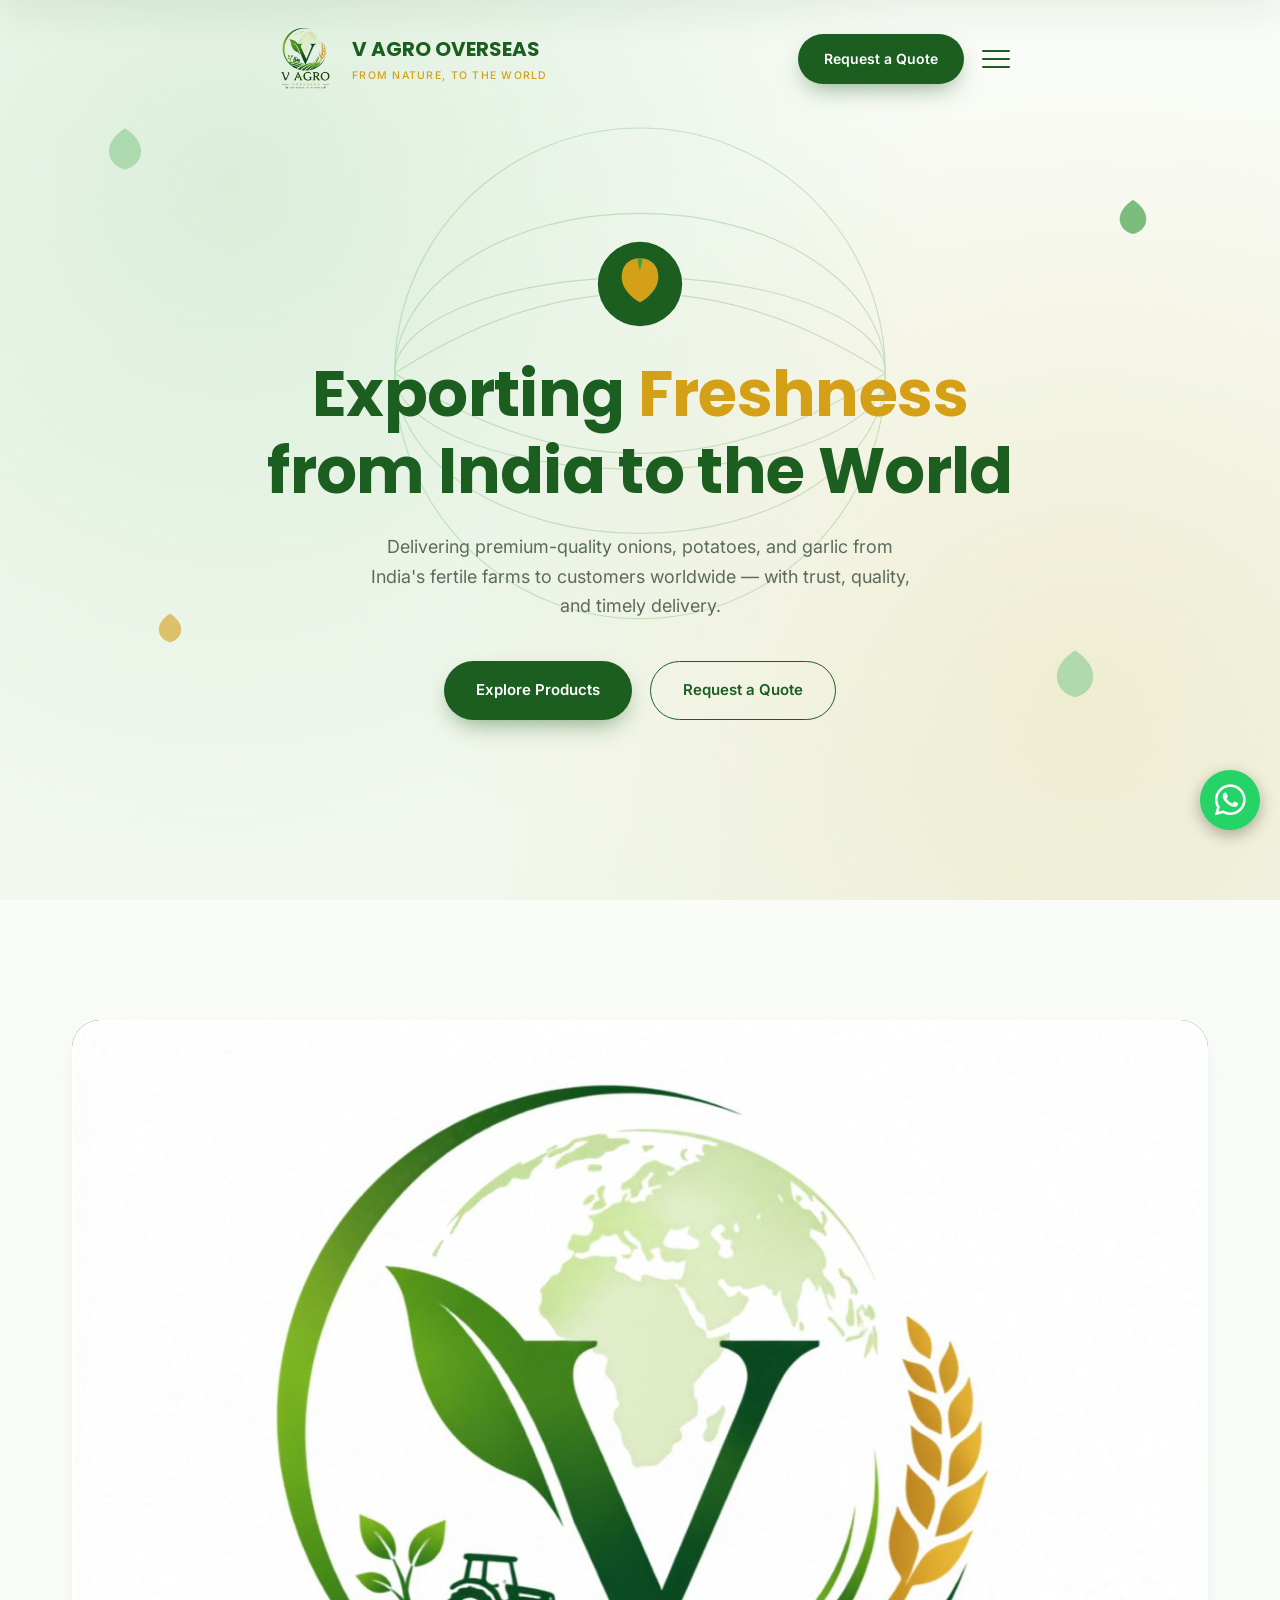
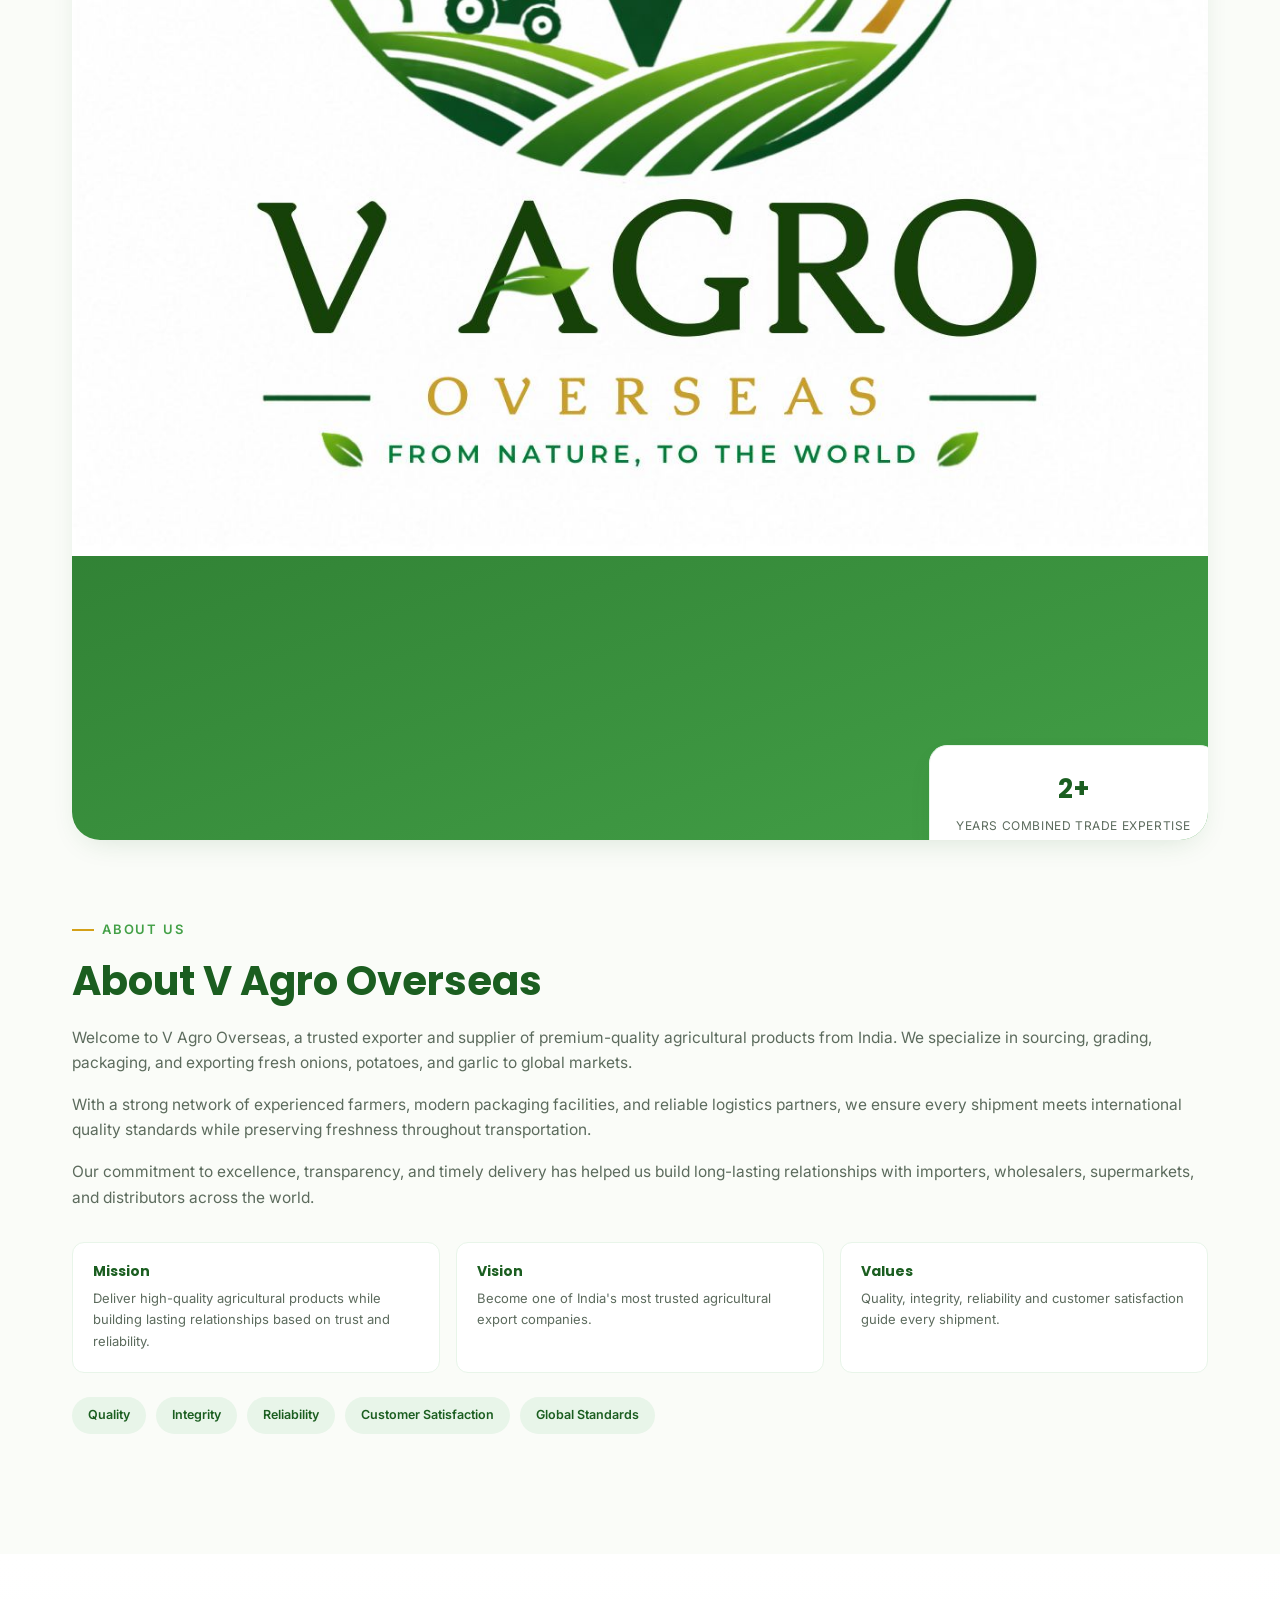
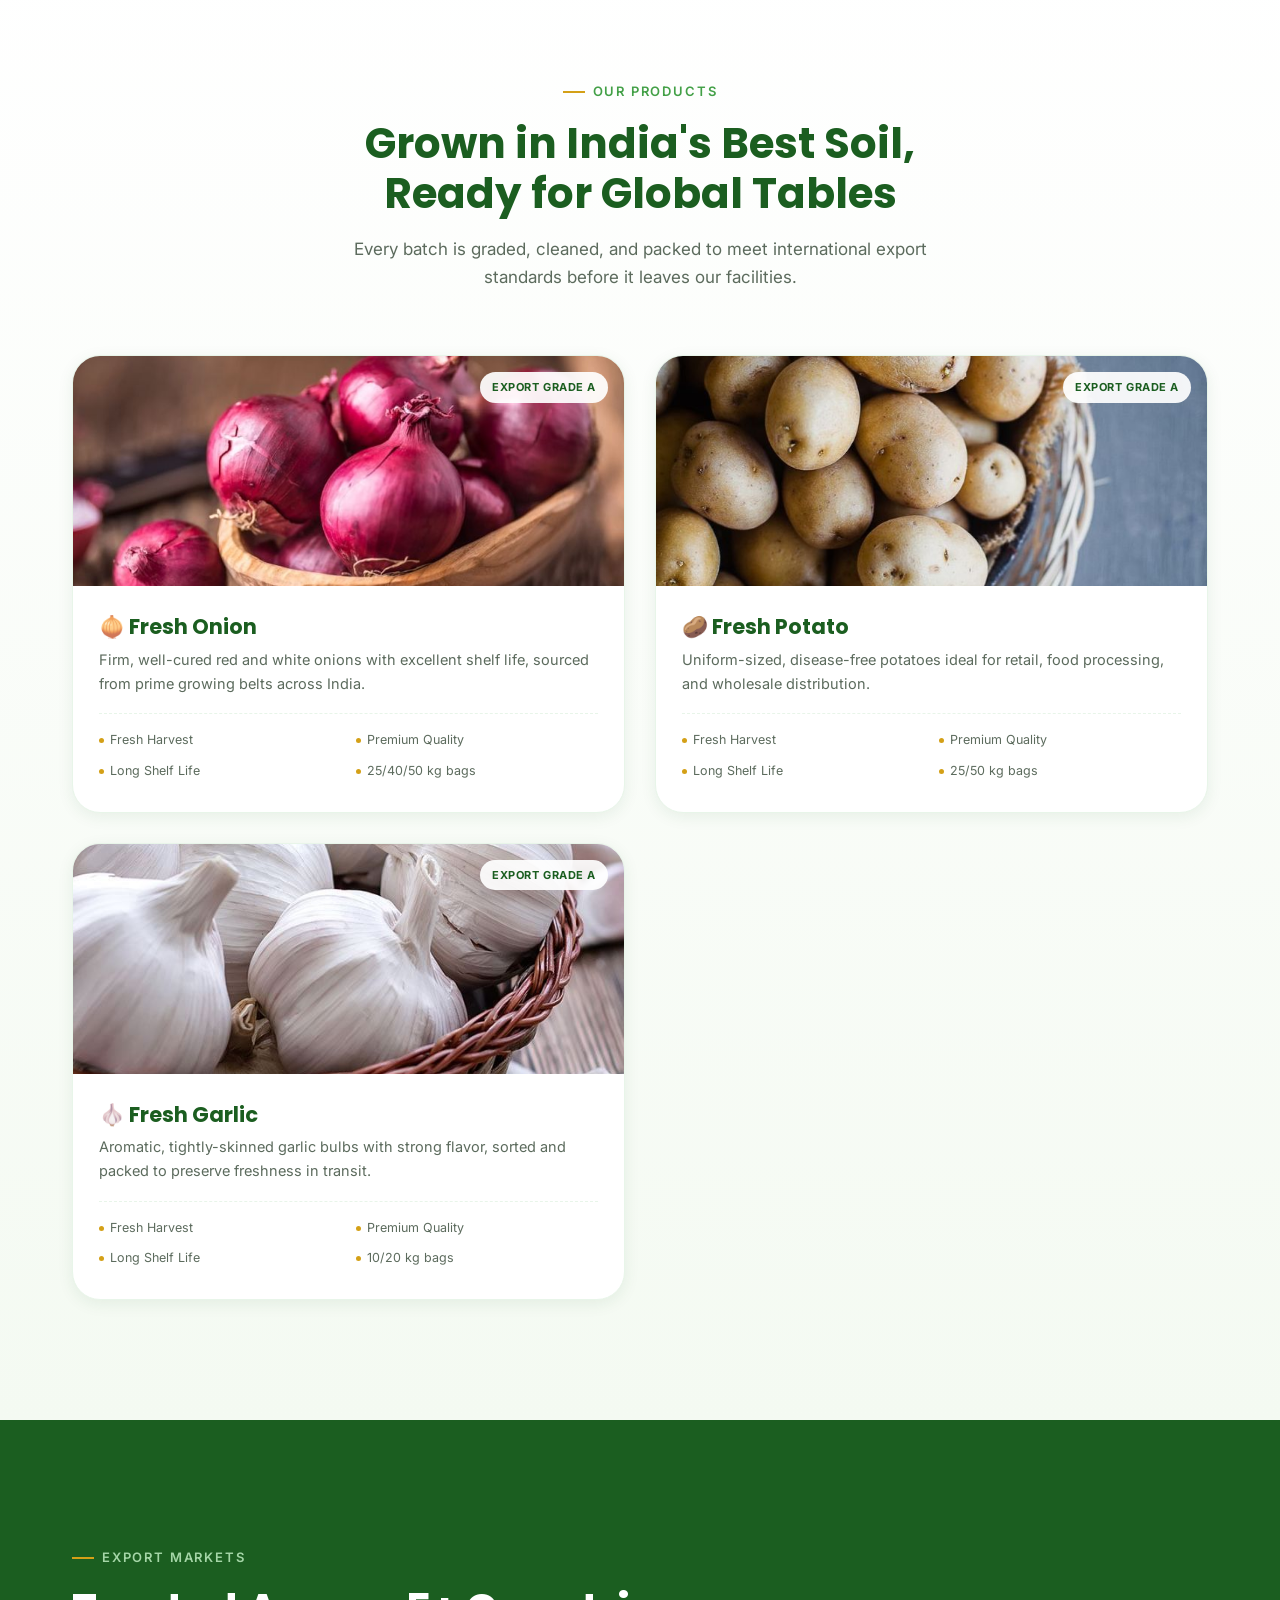
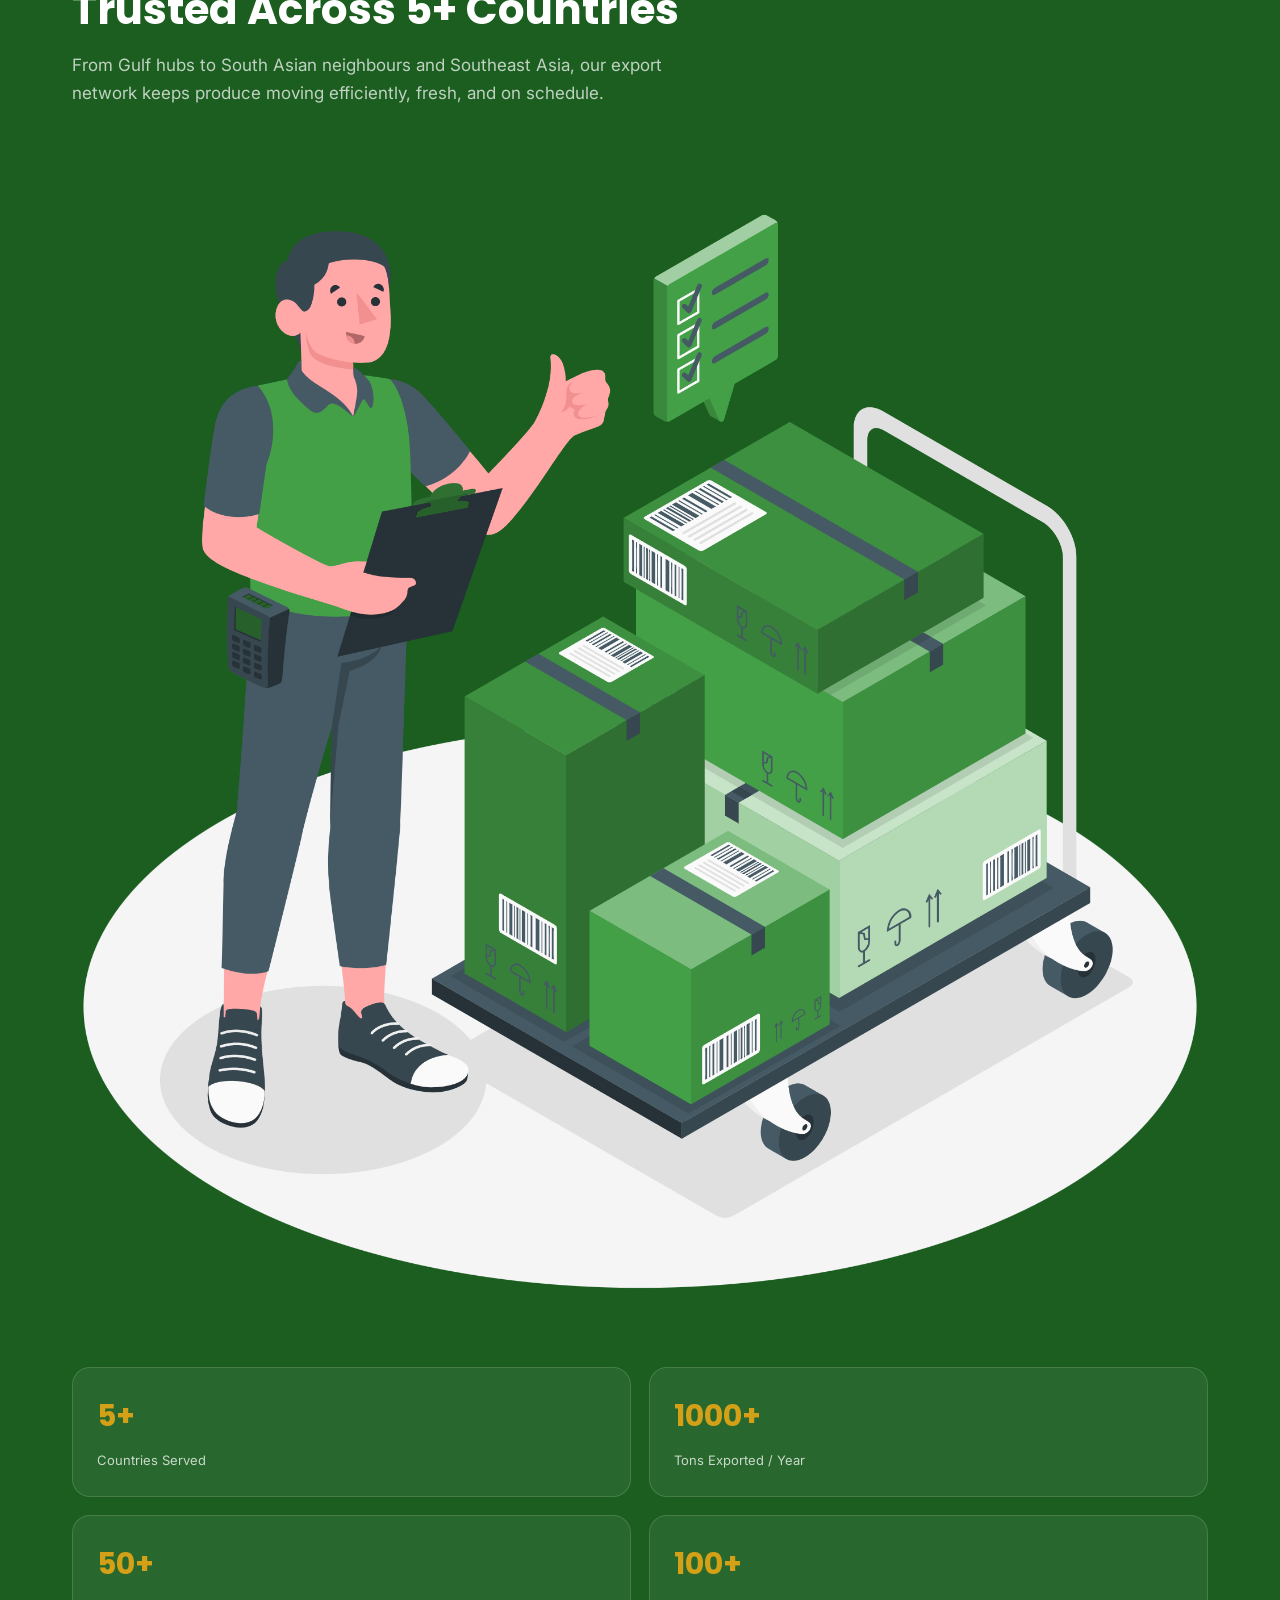
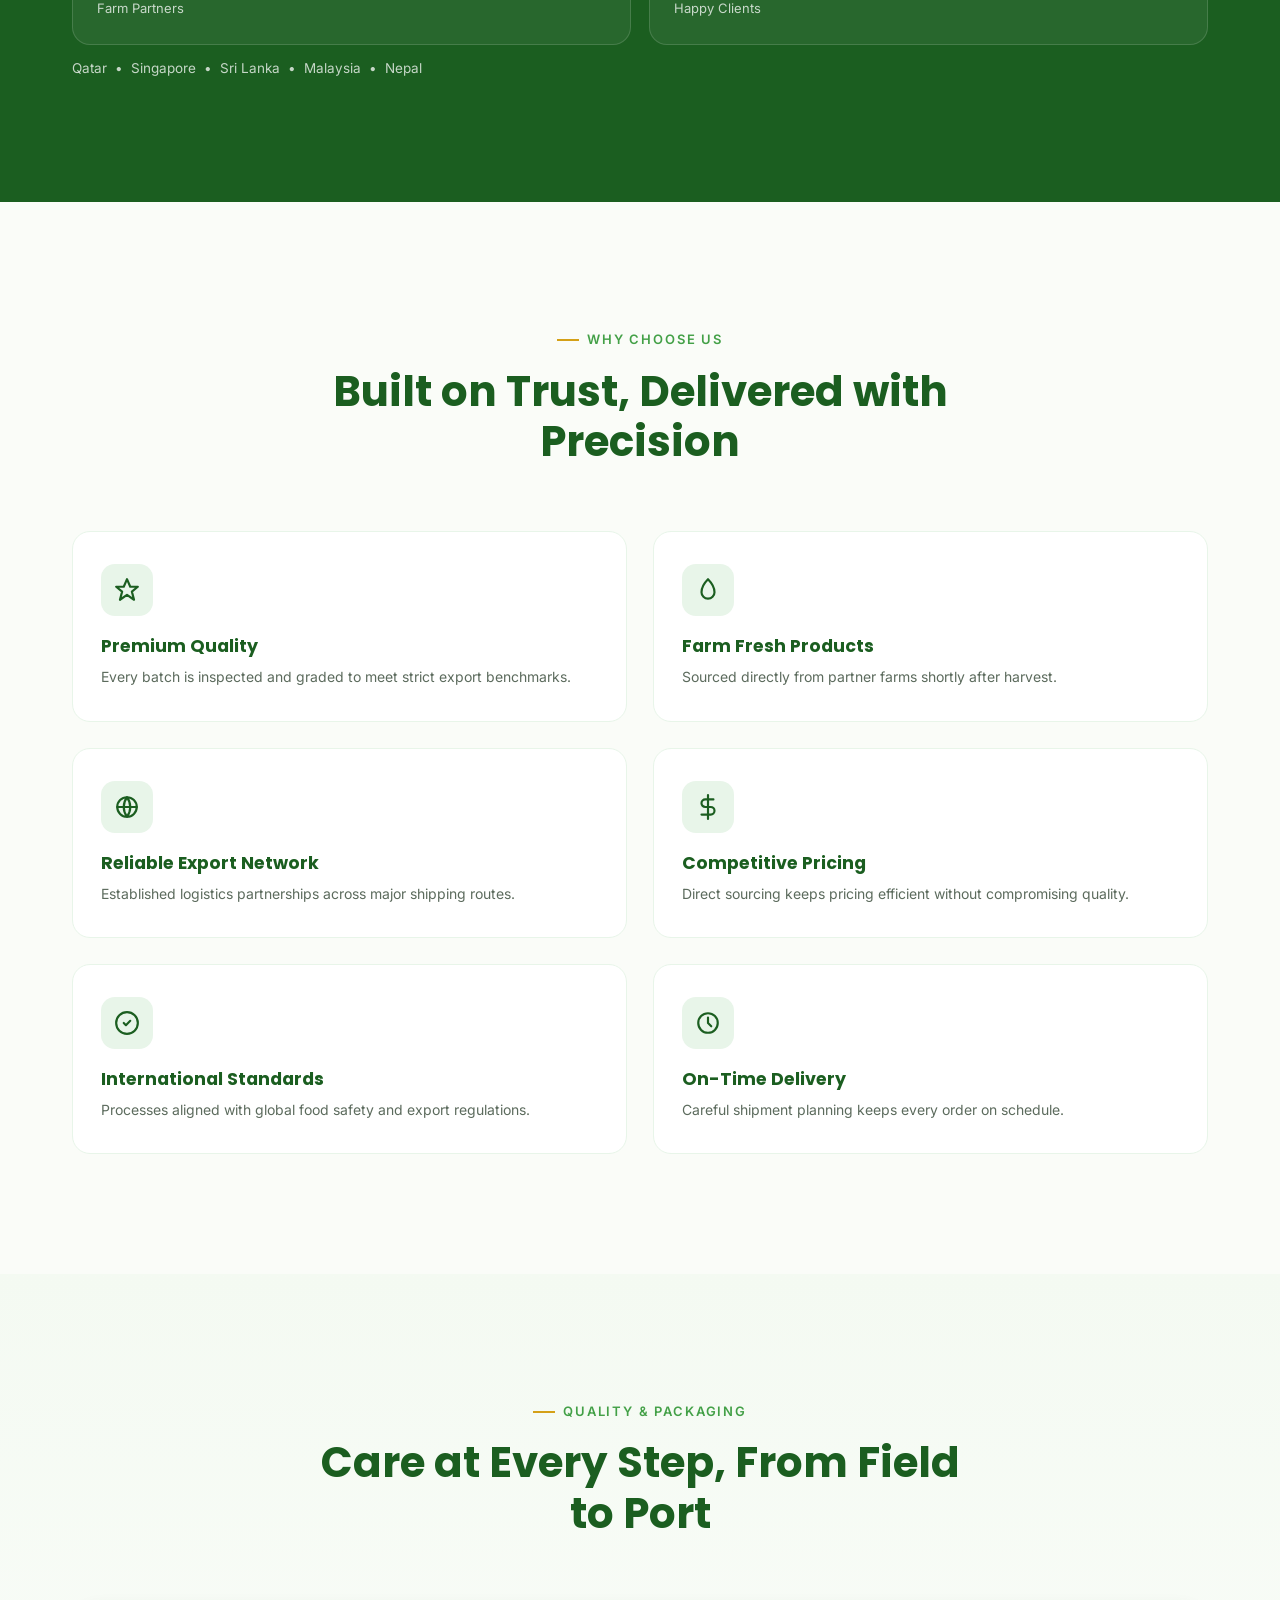
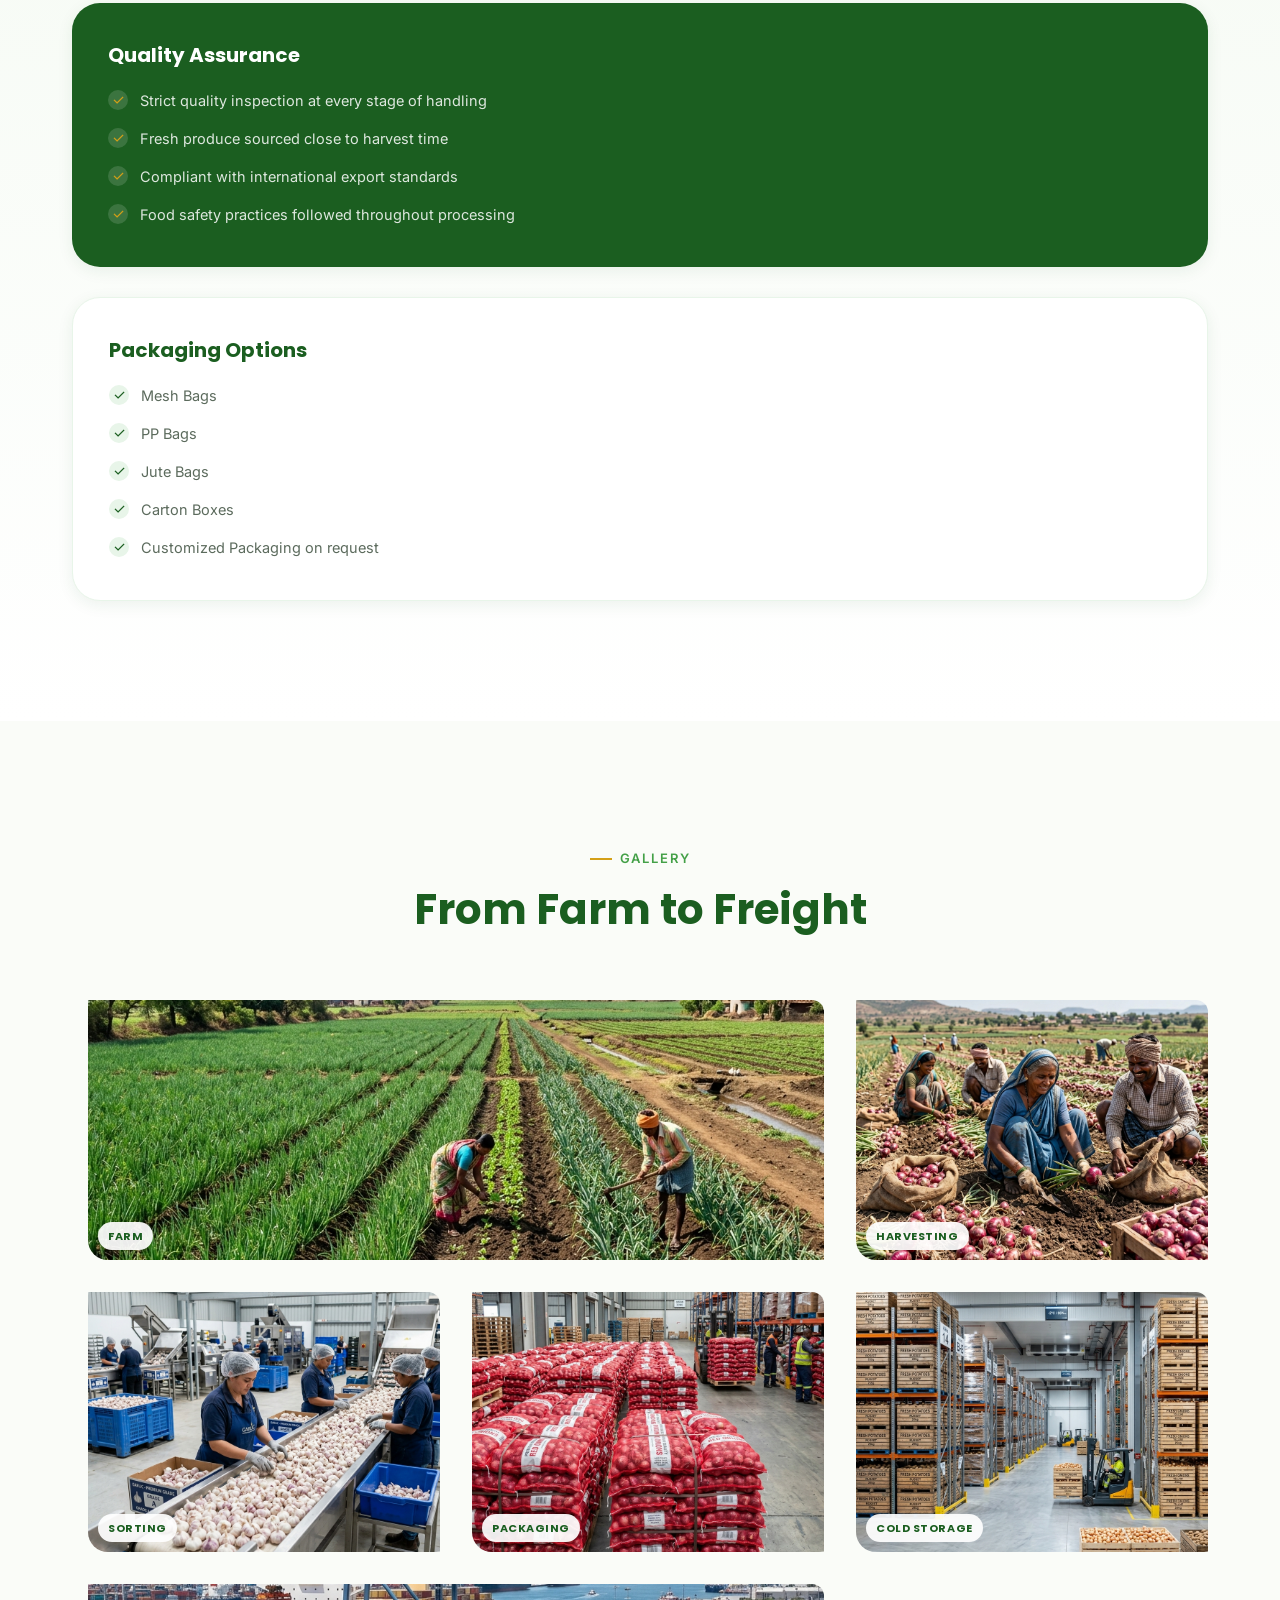
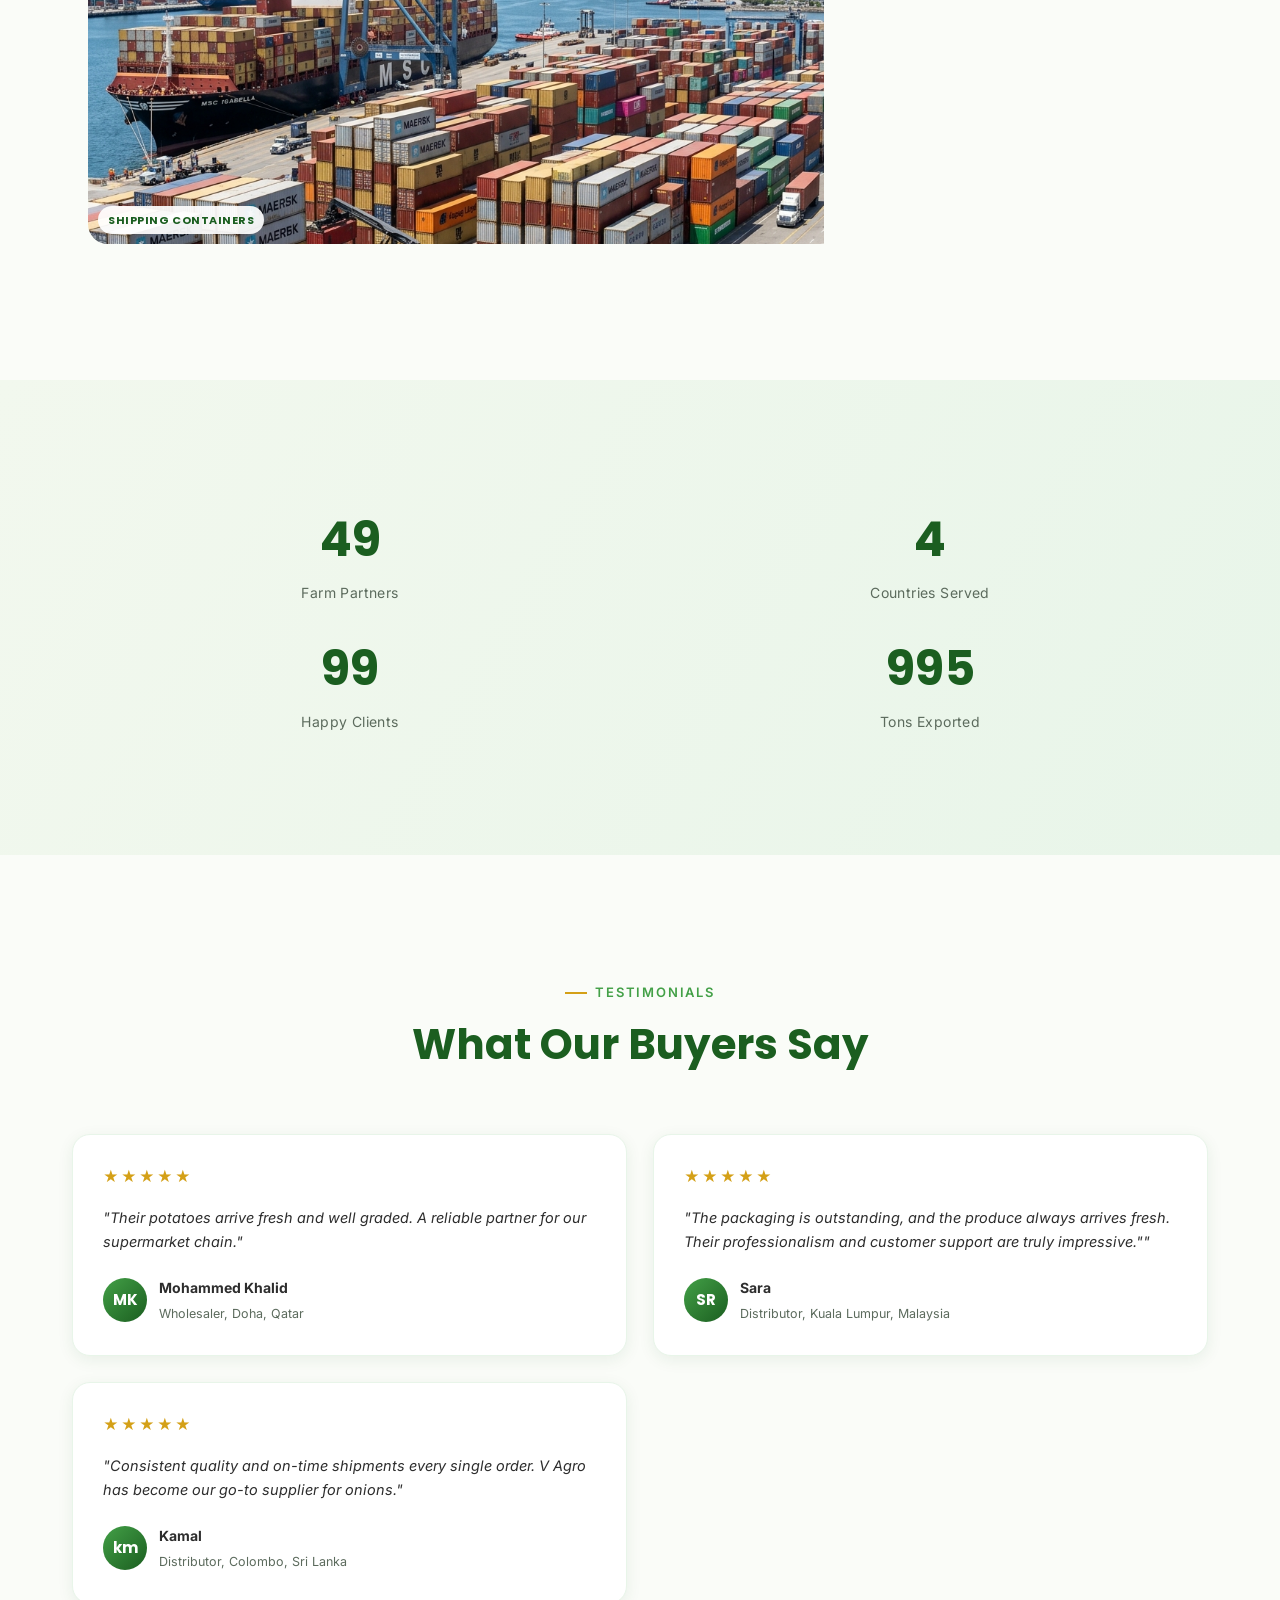
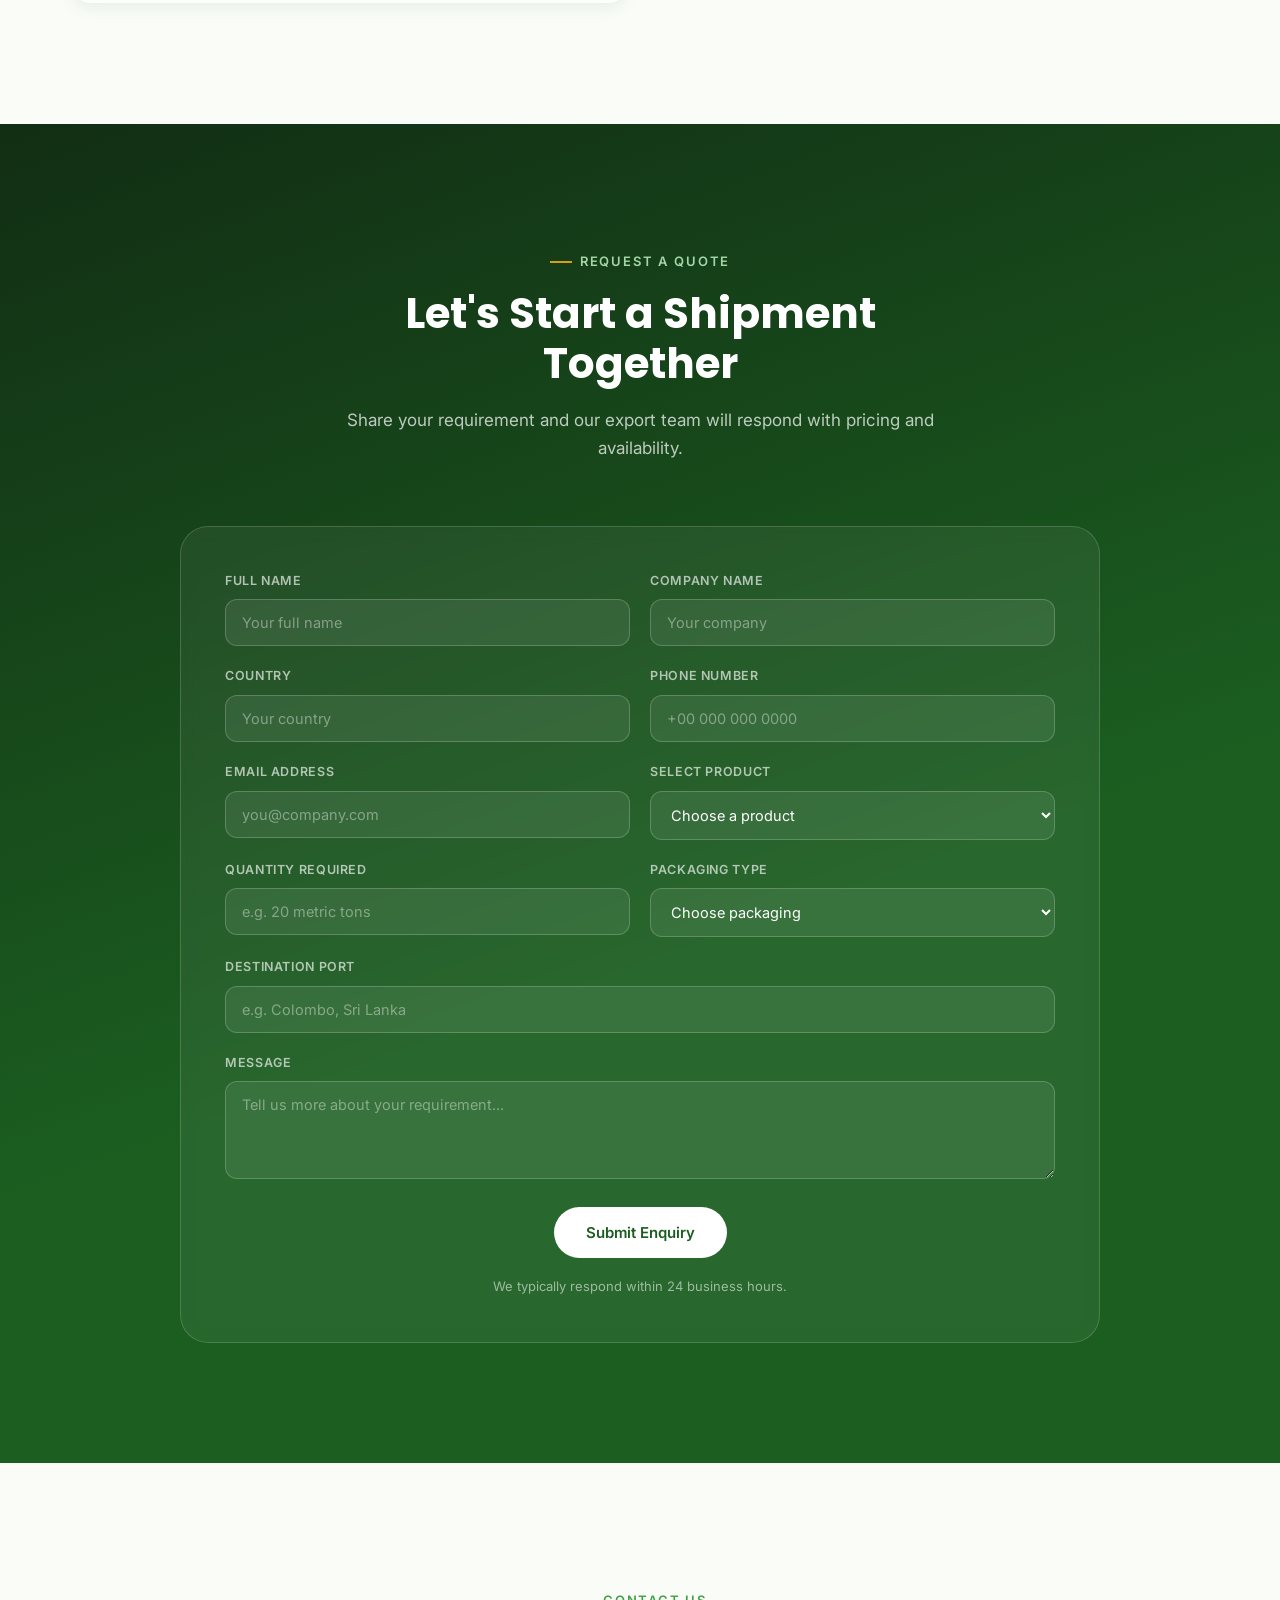
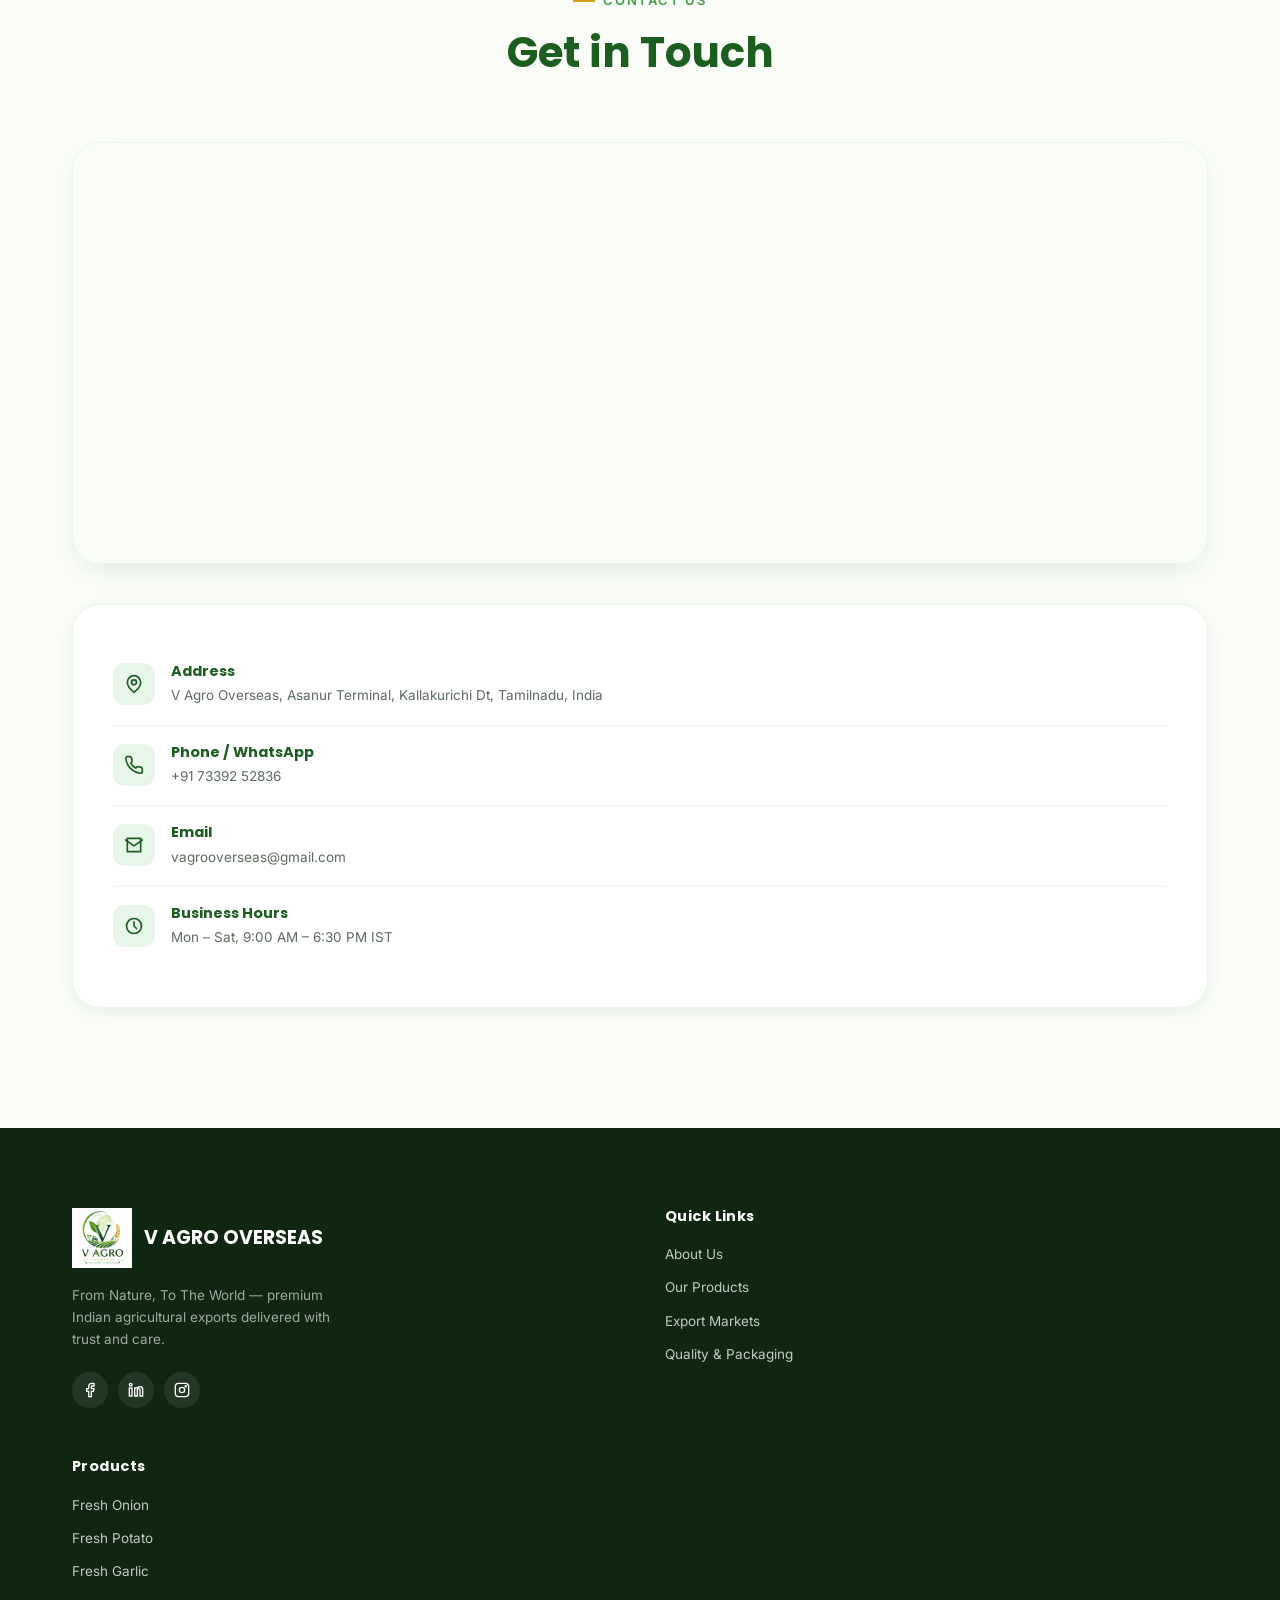
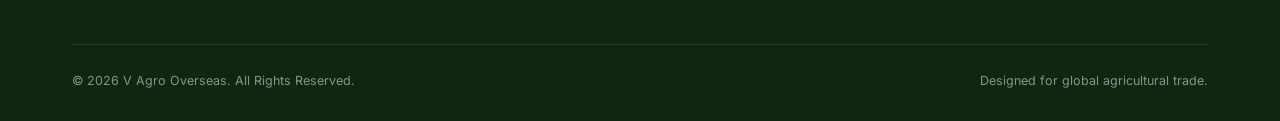
<file: index.html>
<!DOCTYPE html>
<html lang="en">

<head>
    <meta charset="UTF-8">
    <meta name="viewport" content="width=device-width, initial-scale=1.0">
    <title>V Agro Overseas | From Nature, To The World</title>
    <link rel="stylesheet" href="style.css">
    <meta name="description"
        content="V Agro Overseas — premium Indian exporter of fresh onions, potatoes and garlic to global markets. Trusted quality, reliable logistics, worldwide delivery.">
    <link rel="preconnect" href="https://fonts.googleapis.com">
    <link rel="preconnect" href="https://fonts.gstatic.com" crossorigin>
    <link
        href="https://fonts.googleapis.com/css2?family=Poppins:wght@500;600;700;800&family=Inter:wght@400;500;600;700&display=swap"
        rel="stylesheet">

        <link rel="stylesheet"
href="https://cdnjs.cloudflare.com/ajax/libs/font-awesome/6.7.2/css/all.min.css">
    
    
</head>

<body>

    <!-- ================= NAV ================= -->
    <header id="siteHeader">
        <nav>
            <a href="#home" class="logo">
                <img src="image/v_agro.jpg-removebg-preview.png" alt="" width="70">
                <span>V Agro Overseas<span class="logo-sub">From Nature, To The World</span></span>
            </a>
            <ul class="nav-links">
                <li><a href="#home" class="active-link">Home</a></li>
                <li><a href="#about">About Us</a></li>
                <li><a href="#products">Products</a></li>
                <li><a href="#markets">Export Markets</a></li>
                <li><a href="#why">Why Choose Us</a></li>
                <li><a href="#quality">Quality</a></li>
                <li><a href="#gallery">Gallery</a></li>
                <li><a href="#contact">Contact</a></li>
            </ul>
            <div class="nav-cta">
                <a href="#quote" class="btn btn-primary" style="padding:13px 26px;font-size:14px;">Request a Quote</a>
                <button class="burger" id="burgerBtn" aria-label="Menu"><span></span><span></span><span></span></button>
            </div>
        </nav>
    </header>
    

    <!-- ================= HERO ================= -->
    <section class="hero" id="home">
        <svg class="hero-watermark" viewBox="0 0 1200 700" preserveAspectRatio="xMidYMid slice">
            <g opacity="0.5" stroke="#43A047" stroke-width="1.1" fill="none">
                <circle cx="600" cy="350" r="230" />
                <ellipse cx="600" cy="350" rx="230" ry="90" />
                <ellipse cx="600" cy="350" rx="230" ry="150" />
                <path d="M370 350 Q 600 200 830 350" />
                <path d="M370 350 Q 600 500 830 350" />
            </g>
        </svg>
        <svg class="hero-leaf l1" viewBox="0 0 40 40" fill="none">
            <path d="M20 2C20 2 34 10 34 22C34 30 28 36 20 38C12 36 6 30 6 22C6 10 20 2 20 2Z" fill="#A5D6A7" />
        </svg>
        <svg class="hero-leaf l2" viewBox="0 0 40 40" fill="none">
            <path d="M20 2C20 2 34 10 34 22C34 30 28 36 20 38C12 36 6 30 6 22C6 10 20 2 20 2Z" fill="#D4A017"
                opacity=".7" />
        </svg>
        <svg class="hero-leaf l3" viewBox="0 0 40 40" fill="none">
            <path d="M20 2C20 2 34 10 34 22C34 30 28 36 20 38C12 36 6 30 6 22C6 10 20 2 20 2Z" fill="#43A047"
                opacity=".8" />
        </svg>
        <svg class="hero-leaf l4" viewBox="0 0 40 40" fill="none">
            <path d="M20 2C20 2 34 10 34 22C34 30 28 36 20 38C12 36 6 30 6 22C6 10 20 2 20 2Z" fill="#A5D6A7" />
        </svg>

        <div class="hero-inner">
            <svg class="hero-logo" viewBox="0 0 48 48" fill="none">
                <circle cx="24" cy="24" r="23" fill="#1B5E20" />
                <path d="M24 34C24 34 14 29 14 20C14 14 18 10 24 10C30 10 34 14 34 20C34 29 24 34 24 34Z"
                    fill="#D4A017" />
                <path d="M24 34C24 34 24 24 24 18C24 14 21 10 24 10C27 10 24 14 24 18C24 24 24 34 24 34Z"
                    fill="#43A047" />
            </svg>
            <h1>Exporting <span class="accent">Freshness</span><br>from India to the World</h1>
            <p class="sub">Delivering premium-quality onions, potatoes, and garlic from India's fertile farms to
                customers worldwide — with trust, quality, and timely delivery.</p>
            <div class="hero-ctas">
                <a href="#products" class="btn btn-primary">Explore Products</a>
                <a href="#quote" class="btn btn-outline">Request a Quote</a>
            </div>
        </div>
        
    </section>

    <!-- ================= ABOUT ================= -->
    <section id="about">
        <div class="container about-grid">
            <div class="about-visual reveal left">
               <img src="image/v agro.jpg.jpeg" alt="">
                <div class="about-badge">
                    <strong>2+</strong>
                    <span>Years Combined Trade Expertise</span>
                </div>
            </div>
            <div class="about-text reveal right">
                <span class="eyebrow">About Us</span>
                <h2>About V Agro Overseas</h2>
                <p>Welcome to V Agro Overseas, a trusted exporter and supplier of premium-quality agricultural products
                    from India. We specialize in sourcing, grading, packaging, and exporting fresh onions, potatoes, and
                    garlic to global markets.</p>
                <p>With a strong network of experienced farmers, modern packaging facilities, and reliable logistics
                    partners, we ensure every shipment meets international quality standards while preserving freshness
                    throughout transportation.</p>
                <p>Our commitment to excellence, transparency, and timely delivery has helped us build long-lasting
                    relationships with importers, wholesalers, supermarkets, and distributors across the world.</p>
                <div class="mvv">
                    <div class="mvv-card">
                        <h4>Mission</h4>
                        <p>Deliver high-quality agricultural products while building lasting relationships based on
                            trust and reliability.</p>
                    </div>
                    <div class="mvv-card">
                        <h4>Vision</h4>
                        <p>Become one of India's most trusted agricultural export companies.</p>
                    </div>
                    <div class="mvv-card">
                        <h4>Values</h4>
                        <p>Quality, integrity, reliability and customer satisfaction guide every shipment.</p>
                    </div>
                </div>
                <div class="values-row">
                    <span class="value-pill">Quality</span>
                    <span class="value-pill">Integrity</span>
                    <span class="value-pill">Reliability</span>
                    <span class="value-pill">Customer Satisfaction</span>
                    <span class="value-pill">Global Standards</span>
                </div>
            </div>
        </div>
    </section>

    <!-- ================= PRODUCTS ================= -->
    <section id="products" class="products-alt">
        <div class="container">
            <div class="section-head center reveal">
                <span class="eyebrow">Our Products</span>
                <h2>Grown in India's Best Soil, Ready for Global Tables</h2>
                <p>Every batch is graded, cleaned, and packed to meet international export standards before it leaves
                    our facilities.</p>
            </div>
            <div class="product-grid">

                <div class="product-card reveal zoom">
                    <div class="product-media">
                        <span class="product-grade">Export Grade A</span>
                        <img src="image/onion.jpg" alt="Onion Image">
                    </div>
                    <div class="product-body">
                        <h3>🧅 Fresh Onion</h3>
                        <p>Firm, well-cured red and white onions with excellent shelf life, sourced from prime growing
                            belts across India.</p>
                        <div class="spec-list">
                            <div>Fresh Harvest</div>
                            <div>Premium Quality</div>
                            <div>Long Shelf Life</div>
                            <div>25/40/50 kg bags</div>
                        </div>
                    </div>
                </div>

                <div class="product-card reveal zoom" style="transition-delay:.1s">
                    <div class="product-media" style="--card-color: linear-gradient(160deg,#C79A56,#8A652F);">
                        <span class="product-grade">Export Grade A</span>
                       <img src="image/potato.jpg" alt="Potato Image">
                    </div>
                    <div class="product-body">
                        <h3>🥔 Fresh Potato</h3>
                        <p>Uniform-sized, disease-free potatoes ideal for retail, food processing, and wholesale
                            distribution.</p>
                        <div class="spec-list">
                            <div>Fresh Harvest</div>
                            <div>Premium Quality</div>
                            <div>Long Shelf Life</div>
                            <div>25/50 kg bags</div>
                        </div>
                    </div>
                </div>

                <div class="product-card reveal zoom" style="transition-delay:.2s">
                    <div class="product-media" style="--card-color: linear-gradient(160deg,#E8E4D0,#B8AF8C);">
                        <span class="product-grade">Export Grade A</span>
                        <img src="image/garlic.jpg" alt="Garlic Image">
                    </div>
                    <div class="product-body">
                        <h3>🧄 Fresh Garlic</h3>
                        <p>Aromatic, tightly-skinned garlic bulbs with strong flavor, sorted and packed to preserve
                            freshness in transit.</p>
                        <div class="spec-list">
                            <div>Fresh Harvest</div>
                            <div>Premium Quality</div>
                            <div>Long Shelf Life</div>
                            <div>10/20 kg bags</div>
                        </div>
                    </div>
                </div>

            </div>
        </div>
    </section>

    <!-- ================= EXPORT MARKETS ================= -->
    <section id="markets" class="markets">
        <div class="container">
            <div class="section-head reveal">
                <span class="eyebrow">Export Markets</span>
                <h2>Trusted Across 5+ Countries</h2>
                <p>From Gulf hubs to South Asian neighbours and Southeast Asia, our export network keeps produce moving
                    efficiently, fresh, and on schedule.</p>
            </div>
            <div class="markets-grid">
                <img class="reveal zoom" src="image/checking.png" alt="Checking" width>
                <div class="reveal right">
                    <div class="market-stats">
                        <div class="market-stat"><strong>5+</strong><span>Countries Served</span></div>
                        <div class="market-stat"><strong>1000+</strong><span>Tons Exported / Year</span></div>
                        <div class="market-stat"><strong>50+</strong><span>Farm Partners</span></div>
                        <div class="market-stat"><strong>100+</strong><span>Happy Clients</span></div>
                    </div>
                    <p class="market-list"> Qatar &nbsp;•&nbsp;  Singapore
                        &nbsp;•&nbsp; Sri Lanka &nbsp;•&nbsp; Malaysia &nbsp;•&nbsp; Nepal</p>
                </div>
            </div>
        </div>
    </section>

    <!-- ================= WHY CHOOSE US ================= -->
    <section id="why">
        <div class="container">
            <div class="section-head center reveal">
                <span class="eyebrow">Why Choose Us</span>
                <h2>Built on Trust, Delivered with Precision</h2>
            </div>
            <div class="feature-grid">
                <div class="feature-card reveal">
                    <div class="feature-icon"><svg viewBox="0 0 24 24" fill="none" stroke-width="2"
                            stroke-linecap="round" stroke-linejoin="round">
                            <path d="M12 2l3 7h7l-5.5 4.5L18.5 21 12 16.5 5.5 21l2-7.5L2 9h7z" />
                        </svg></div>
                    <h3>Premium Quality</h3>
                    <p>Every batch is inspected and graded to meet strict export benchmarks.</p>
                </div>
                <div class="feature-card reveal" style="transition-delay:.05s">
                    <div class="feature-icon"><svg viewBox="0 0 24 24" fill="none" stroke-width="2"
                            stroke-linecap="round" stroke-linejoin="round">
                            <path d="M12 2C8 6 6 10 6 14a6 6 0 0012 0c0-4-2-8-6-12z" />
                        </svg></div>
                    <h3>Farm Fresh Products</h3>
                    <p>Sourced directly from partner farms shortly after harvest.</p>
                </div>
                <div class="feature-card reveal" style="transition-delay:.1s">
                    <div class="feature-icon"><svg viewBox="0 0 24 24" fill="none" stroke-width="2"
                            stroke-linecap="round" stroke-linejoin="round">
                            <circle cx="12" cy="12" r="9" />
                            <path d="M3 12h18M12 3a15 15 0 010 18 15 15 0 010-18z" />
                        </svg></div>
                    <h3>Reliable Export Network</h3>
                    <p>Established logistics partnerships across major shipping routes.</p>
                </div>
                <div class="feature-card reveal" style="transition-delay:.15s">
                    <div class="feature-icon"><svg viewBox="0 0 24 24" fill="none" stroke-width="2"
                            stroke-linecap="round" stroke-linejoin="round">
                            <path d="M12 1v22M17 5H9.5a3.5 3.5 0 000 7h5a3.5 3.5 0 010 7H6" />
                        </svg></div>
                    <h3>Competitive Pricing</h3>
                    <p>Direct sourcing keeps pricing efficient without compromising quality.</p>
                </div>
                <div class="feature-card reveal" style="transition-delay:.2s">
                    <div class="feature-icon"><svg viewBox="0 0 24 24" fill="none" stroke-width="2"
                            stroke-linecap="round" stroke-linejoin="round">
                            <path d="M9 12l2 2 4-4M12 2a10 10 0 100 20 10 10 0 000-20z" />
                        </svg></div>
                    <h3>International Standards</h3>
                    <p>Processes aligned with global food safety and export regulations.</p>
                </div>
                <div class="feature-card reveal" style="transition-delay:.25s">
                    <div class="feature-icon"><svg viewBox="0 0 24 24" fill="none" stroke-width="2"
                            stroke-linecap="round" stroke-linejoin="round">
                            <circle cx="12" cy="12" r="9" />
                            <path d="M12 7v5l3 3" />
                        </svg></div>
                    <h3>On-Time Delivery</h3>
                    <p>Careful shipment planning keeps every order on schedule.</p>
                </div>
            </div>
        </div>
    </section>

    <!-- ================= QUALITY & PACKAGING ================= -->
    <section id="quality" class="qp-alt">
        <div class="container">
            <div class="section-head center reveal">
                <span class="eyebrow">Quality & Packaging</span>
                <h2>Care at Every Step, From Field to Port</h2>
            </div>
            <div class="qp-grid">
                <div class="qp-card dark reveal left">
                    <h3>Quality Assurance</h3>
                    <ul class="qp-list">
                        <li><span class="qp-check">✓</span>Strict quality inspection at every stage of handling</li>
                        <li><span class="qp-check">✓</span>Fresh produce sourced close to harvest time</li>
                        <li><span class="qp-check">✓</span>Compliant with international export standards</li>
                        <li><span class="qp-check">✓</span>Food safety practices followed throughout processing</li>
                    </ul>
                </div>
                <div class="qp-card reveal right">
                    <h3>Packaging Options</h3>
                    <ul class="qp-list">
                        <li><span class="qp-check">✓</span>Mesh Bags</li>
                        <li><span class="qp-check">✓</span>PP Bags</li>
                        <li><span class="qp-check">✓</span>Jute Bags</li>
                        <li><span class="qp-check">✓</span>Carton Boxes</li>
                        <li><span class="qp-check">✓</span>Customized Packaging on request</li>
                    </ul>
                </div>
            </div>
        </div>
    </section>

    <!-- ================= GALLERY ================= -->
    <section id="gallery">
        <div class="container">
            <div class="section-head center reveal">
                <span class="eyebrow">Gallery</span>
                <h2>From Farm to Freight</h2>
            </div>
            <div class="gallery-grid">
                <div class="gtile g1 reveal zoom">
                      <span>Farm</span>
                    <img src="image/gallery_farm.png" alt="V Agro Onion and Garlic Farm in India">
                  </div>
                <div class="gtile g2 reveal zoom">
                    <span>Harvesting</span>
                 <img src="image/gallery_harvesting.png" alt="Farmers harvesting fresh Indian red onions"></div>
                <div class="gtile g3 reveal zoom">
                    <span>Sorting</span>
                 <img src="image/gallery_sorting.png" alt="Workers sorting and grading garlic bulbs"></div>
                <div class="gtile g4 reveal zoom">
                    <span>Packaging</span>
                 <img src="image/gallery_packaging.png" alt="Red onions packed in mesh bags for export"></div>
                <div class="gtile g5 reveal zoom"><span>Cold
                        Storage</span>
                     <img src="image/gallery_cold_storage.png" alt="Organized cold storage warehouse for fresh produce"></div>
                <div class="gtile g6 reveal zoom"><span>Shipping
                        Containers</span>
                     <img src="image/gallery_shipping.png" alt="Shipping cargo containers loaded at port"></div>
                
        </div>
    </section>

    <!-- ================= STATS ================= -->
    <section class="stats-band">
        <div class="container">
            <div class="stats-grid">
                <div class="stat-item reveal"><strong data-count="50">0</strong><span>Farm Partners</span></div>
                <div class="stat-item reveal" style="transition-delay:.05s"><strong
                        data-count="5">0</strong><span>Countries Served</span></div>
                <div class="stat-item reveal" style="transition-delay:.1s"><strong
                        data-count="100">0</strong><span>Happy Clients</span></div>
                <div class="stat-item reveal" style="transition-delay:.15s"><strong
                        data-count="1000">0</strong><span>Tons Exported</span></div>
            </div>
        </div>
    </section>

    <!-- ================= TESTIMONIALS ================= -->
    <section id="testimonials">
        <div class="container">
            <div class="section-head center reveal">
                <span class="eyebrow">Testimonials</span>
                <h2>What Our Buyers Say</h2>
            </div>
            <div class="testi-grid">
                <div class="testi-card reveal">
                    <div class="stars">★★★★★</div>
                     <p class="quote">"Their potatoes arrive fresh and well graded. A reliable partner for our
                        supermarket chain."</p>
                    <div class="testi-person">
                        <div class="testi-avatar">MK</div>
                        <div><strong>Mohammed Khalid</strong><span>Wholesaler, Doha, Qatar</span></div>
                    </div>
                </div>
                <div class="testi-card reveal" style="transition-delay:.05s">
                    <div class="stars">★★★★★</div>
                    <p class="quote">"The packaging is outstanding, and the produce always arrives fresh. Their professionalism and customer support are truly impressive.""</p>
                    <div class="testi-person">
                        <div class="testi-avatar">SR</div>
                        <div><strong>Sara</strong><span>Distributor, Kuala Lumpur, Malaysia</span></div>
                    </div>
                </div>
                <div class="testi-card reveal" style="transition-delay:.1s">
                    <div class="stars">★★★★★</div>
                     <p class="quote">"Consistent quality and on-time shipments every single order. V Agro has become our
                        go-to supplier for onions."</p>
                    <div class="testi-person">
                        <div class="testi-avatar">km</div>
                        <div><strong>Kamal</strong><span>Distributor, Colombo, Sri Lanka</span></div>
                    </div>
                </div>
            </div>
        </div>
    </section>

    <!-- ================= REQUEST A QUOTE ================= -->
    <section id="quote" class="quote-section">
        <div class="container">
            <div class="section-head center reveal">
                <span class="eyebrow">Request a Quote</span>
                <h2>Let's Start a Shipment Together</h2>
                <p>Share your requirement and our export team will respond with pricing and availability.</p>
            </div>

            <form class="quote-form reveal zoom" id="quoteForm">
                <div id="formFields">
                    <div class="form-grid">
                        <div class="form-field"><label>Full Name</label><input type="text" placeholder="Your full name"
                                required></div>
                        <div class="form-field"><label>Company Name</label><input type="text" placeholder="Your company"
                                required></div>
                        <div class="form-field"><label>Country</label><input type="text" placeholder="Your country"
                                required></div>
                        <div class="form-field"><label>Phone Number</label><input type="tel"
                                placeholder="+00 000 000 0000" required></div>
                        <div class="form-field"><label>Email Address</label><input type="email"
                                placeholder="you@company.com" required></div>
                        <div class="form-field"><label>Select Product</label>
                            <select required>
                                <option value="">Choose a product</option>
                                <option>Fresh Onion</option>
                                <option>Fresh Potato</option>
                                <option>Fresh Garlic</option>
                            </select>
                        </div>
                        <div class="form-field"><label>Quantity Required</label><input type="text"
                                placeholder="e.g. 20 metric tons"></div>
                        <div class="form-field"><label>Packaging Type</label>
                            <select>
                                <option value="">Choose packaging</option>
                                <option>Mesh Bags</option>
                                <option>PP Bags</option>
                                <option>Jute Bags</option>
                                <option>Carton Boxes</option>
                                <option>Customized Packaging</option>
                            </select>
                        </div>
                        <div class="form-field full"><label>Destination Port</label><input type="text"
                                placeholder="e.g. Colombo, Sri Lanka"></div>
                        <div class="form-field full"><label>Message</label><textarea rows="4"
                                placeholder="Tell us more about your requirement..."></textarea></div>
                    </div>
                    <div class="form-submit"><button type="submit" class="btn btn-light">Submit Enquiry</button></div>
                    <p class="form-note">We typically respond within 24 business hours.</p>
                </div>

                <div class="success-msg" id="successMsg">
                    <div class="success-icon"><svg viewBox="0 0 24 24" fill="none" stroke="#1B5E20" stroke-width="2.5"
                            stroke-linecap="round" stroke-linejoin="round">
                            <path d="M20 6L9 17l-5-5" />
                        </svg></div>
                    <h3>Thank you for contacting V Agro Overseas.</h3>
                    <p>Our team will get back to you shortly.</p>
                </div>
            </form>
        </div>
    </section>

    <!-- ================= MAP + CONTACT ================= -->
    <section id="contact">
        <div class="container">
            <div class="section-head center reveal">
                <span class="eyebrow">Contact Us</span>
                <h2>Get in Touch</h2>
            </div>
            <div class="contact-grid">
                <div class="map-frame reveal left">
              <iframe
    src="https://maps.google.com/maps?q=V%20Agro%20Overseas,%20Asanur%20Terminal,%20Kallakurichi%20Dt,%20Tamilnadu,%20India&t=&z=15&ie=UTF8&iwloc=B&output=embed"
    width="100%"
    height="450"
    style="border:0;"
    allowfullscreen=""
    loading="lazy"
    referrerpolicy="no-referrer-when-downgrade"
    title="V Agro Overseas Location">
</iframe>
                </div>
                <div class="contact-card reveal right">
                    <div class="contact-row">
                        <div class="contact-icon"><svg viewBox="0 0 24 24" fill="none" stroke-width="2"
                                stroke-linecap="round" stroke-linejoin="round">
                                <path d="M20 10c0 6-8 12-8 12S4 16 4 10a8 8 0 1116 0z" />
                                <circle cx="12" cy="10" r="3" />
                            </svg></div>
                        <div>
                            <h4>Address</h4>
                            <p>V Agro Overseas, Asanur Terminal, Kallakurichi Dt,
Tamilnadu, India</p>
                        </div>
                    </div>
                    <div class="contact-row">
                        <div class="contact-icon"><svg viewBox="0 0 24 24" fill="none" stroke-width="2"
                                stroke-linecap="round" stroke-linejoin="round">
                                <path
                                    d="M22 16.9v3a2 2 0 01-2.2 2 19.8 19.8 0 01-8.6-3 19.5 19.5 0 01-6-6 19.8 19.8 0 01-3-8.7A2 2 0 014.1 2h3a2 2 0 012 1.7c.1.9.3 1.8.6 2.7a2 2 0 01-.5 2.1L8 9.7a16 16 0 006 6l1.2-1.2a2 2 0 012.1-.5c.9.3 1.8.5 2.7.6a2 2 0 011.7 2.3z" />
                            </svg></div>
                        <div>
                            <h4>Phone / WhatsApp</h4>
                            <p>+91 73392 52836</p>
                        </div>
                    </div>
                    <div class="contact-row">
                        <div class="contact-icon"><svg viewBox="0 0 24 24" fill="none" stroke-width="2"
                                stroke-linecap="round" stroke-linejoin="round">
                                <path d="M4 4h16v16H4z" />
                                <path d="M22 6l-10 7L2 6" />
                            </svg></div>
                        <div>
                            <h4>Email</h4>
                            <p>vagrooverseas@gmail.com</p>
                        </div>
                    </div>
                    <div class="contact-row">
                        <div class="contact-icon"><svg viewBox="0 0 24 24" fill="none" stroke-width="2"
                                stroke-linecap="round" stroke-linejoin="round">
                                <circle cx="12" cy="12" r="9" />
                                <path d="M12 7v5l3 3" />
                            </svg></div>
                        <div>
                            <h4>Business Hours</h4>
                            <p>Mon – Sat, 9:00 AM – 6:30 PM IST</p>
                        </div>
                    </div>
                </div>
            </div>
        </div>
    </section>

    <!-- ================= FOOTER ================= -->
    <footer>
        <div class="container">
            <div class="footer-grid">
                <div>
                    <div class="footer-logo">
                        <img src="image/v agro.jpg.jpeg" alt="" width="60" >
                        V Agro Overseas
                    </div>
                    <p class="footer-tagline">From Nature, To The World — premium Indian agricultural exports delivered
                        with trust and care.</p>
                    <div class="social-row">
                        <a href="#" aria-label="Facebook" target="_blank"><svg viewBox="0 0 24 24" fill="none" stroke-width="2">
                                <path d="M18 2h-3a5 5 0 00-5 5v3H7v4h3v8h4v-8h3l1-4h-4V7a1 1 0 011-1h3z" />
                            </svg></a>
                        <a href="#" aria-label="LinkedIn" target="_blank"><svg viewBox="0 0 24 24" fill="none" stroke-width="2">
                                <rect x="2" y="9" width="4" height="12" />
                                <circle cx="4" cy="4" r="2" />
                                <path d="M10 9h4v2a4 4 0 018 0v10h-4v-9a2 2 0 00-4 0v9h-4z" />
                            </svg></a>
                        <a href="https://www.instagram.com/vagrooverseas?utm_source=qr&igsh=bHZydTNuOWYzbHc=" aria-label="Instagram" target="_blank"><svg viewBox="0 0 24 24" fill="none" stroke-width="2">
                                <rect x="2" y="2" width="20" height="20" rx="5" />
                                <circle cx="12" cy="12" r="4" />
                                <circle cx="17.5" cy="6.5" r="1" />
                            </svg></a>
                    </div>
                </div>
                <div class="footer-col">
                    <h4>Quick Links</h4>
                    <ul>
                        <li><a href="#about">About Us</a></li>
                        <li><a href="#products">Our Products</a></li>
                        <li><a href="#markets">Export Markets</a></li>
                        <li><a href="#quality">Quality & Packaging</a></li>
                    </ul>
                </div>
                <div class="footer-col">
                    <h4>Products</h4>
                    <ul>
                        <li><a href="#products">Fresh Onion</a></li>
                        <li><a href="#products">Fresh Potato</a></li>
                        <li><a href="#products">Fresh Garlic</a></li>
                       
                    </ul>
                </div>
            </div>
            <div class="footer-bottom">
                <span>© 2026 V Agro Overseas. All Rights Reserved.</span>
                <span>Designed for global agricultural trade.</span>
            </div>
        </div>
       
    </footer>

    <script>
        // Sticky header
        const header = document.getElementById('siteHeader');
        window.addEventListener('scroll', () => {
            header.classList.toggle('scrolled', window.scrollY > 40);
        });

        // Active link highlighting on scroll (Scroll Spy)
        const sections = document.querySelectorAll('section, header');
        const navAnchorEls = document.querySelectorAll('.nav-links a');

        window.addEventListener('scroll', () => {
            let currentSectionId = '';
            const scrollPos = window.scrollY + 120; // offset for sticky header

            sections.forEach(section => {
                const sectionTop = section.offsetTop;
                const sectionHeight = section.offsetHeight;
                if (scrollPos >= sectionTop && scrollPos < sectionTop + sectionHeight) {
                    currentSectionId = section.getAttribute('id');
                }
            });

            navAnchorEls.forEach(a => {
                a.classList.remove('active-link');
                if (a.getAttribute('href') === `#${currentSectionId}`) {
                    a.classList.add('active-link');
                }
            });
        });

        // Reveal on scroll
        const revealEls = document.querySelectorAll('.reveal');
        const io = new IntersectionObserver((entries) => {
            entries.forEach(e => { if (e.isIntersecting) { e.target.classList.add('in'); io.unobserve(e.target); } });
        }, { threshold: 0.15 });
        revealEls.forEach(el => io.observe(el));

        // Counter animation
        const counters = document.querySelectorAll('[data-count]');
        const counterIO = new IntersectionObserver((entries) => {
            entries.forEach(entry => {
                if (entry.isIntersecting) {
                    const el = entry.target;
                    const target = parseInt(el.dataset.count, 10);
                    let current = 0;
                    const duration = 1400;
                    const startTime = performance.now();
                    function tick(now) {
                        const progress = Math.min((now - startTime) / duration, 1);
                        current = Math.floor(progress * target);
                        el.textContent = current + (progress >= 1 ? '+' : '');
                        if (progress < 1) requestAnimationFrame(tick);
                    }
                    requestAnimationFrame(tick);
                    counterIO.unobserve(el);
                }
            });
        }, { threshold: 0.5 });
        counters.forEach(c => counterIO.observe(c));


        // Quote form submit
        const quoteForm = document.getElementById('quoteForm');
        quoteForm.addEventListener('submit', function (e) {
            e.preventDefault();
            document.getElementById('formFields').style.display = 'none';
            document.getElementById('successMsg').classList.add('show');
        });

        // Mobile burger -> toggle class for slide-down animation and state control
        const burgerBtn = document.getElementById('burgerBtn');
        const navLinks = document.querySelectorAll('.nav-links a');
        
        burgerBtn.addEventListener('click', () => {
            header.classList.toggle('nav-active');
            if (header.classList.contains('nav-active')) {
                document.body.style.overflow = 'hidden';
            } else {
                document.body.style.overflow = '';
            }
        });

        // Close menu and restore scroll when link is clicked
        navLinks.forEach(link => {
            link.addEventListener('click', () => {
                header.classList.remove('nav-active');
                document.body.style.overflow = '';
            });
        });
    </script>
    <!-- WhatsApp Floating Button -->
<a href="https://wa.me/917339252836?text=Hello%20V%20Agro%20Overseas,%20I%20would%20like%20to%20know%20more%20about%20your%20products."
   class="whatsapp-float"
   target="_blank">
    <i class="fab fa-whatsapp"></i>
</a>

</body>

</html>
</file>
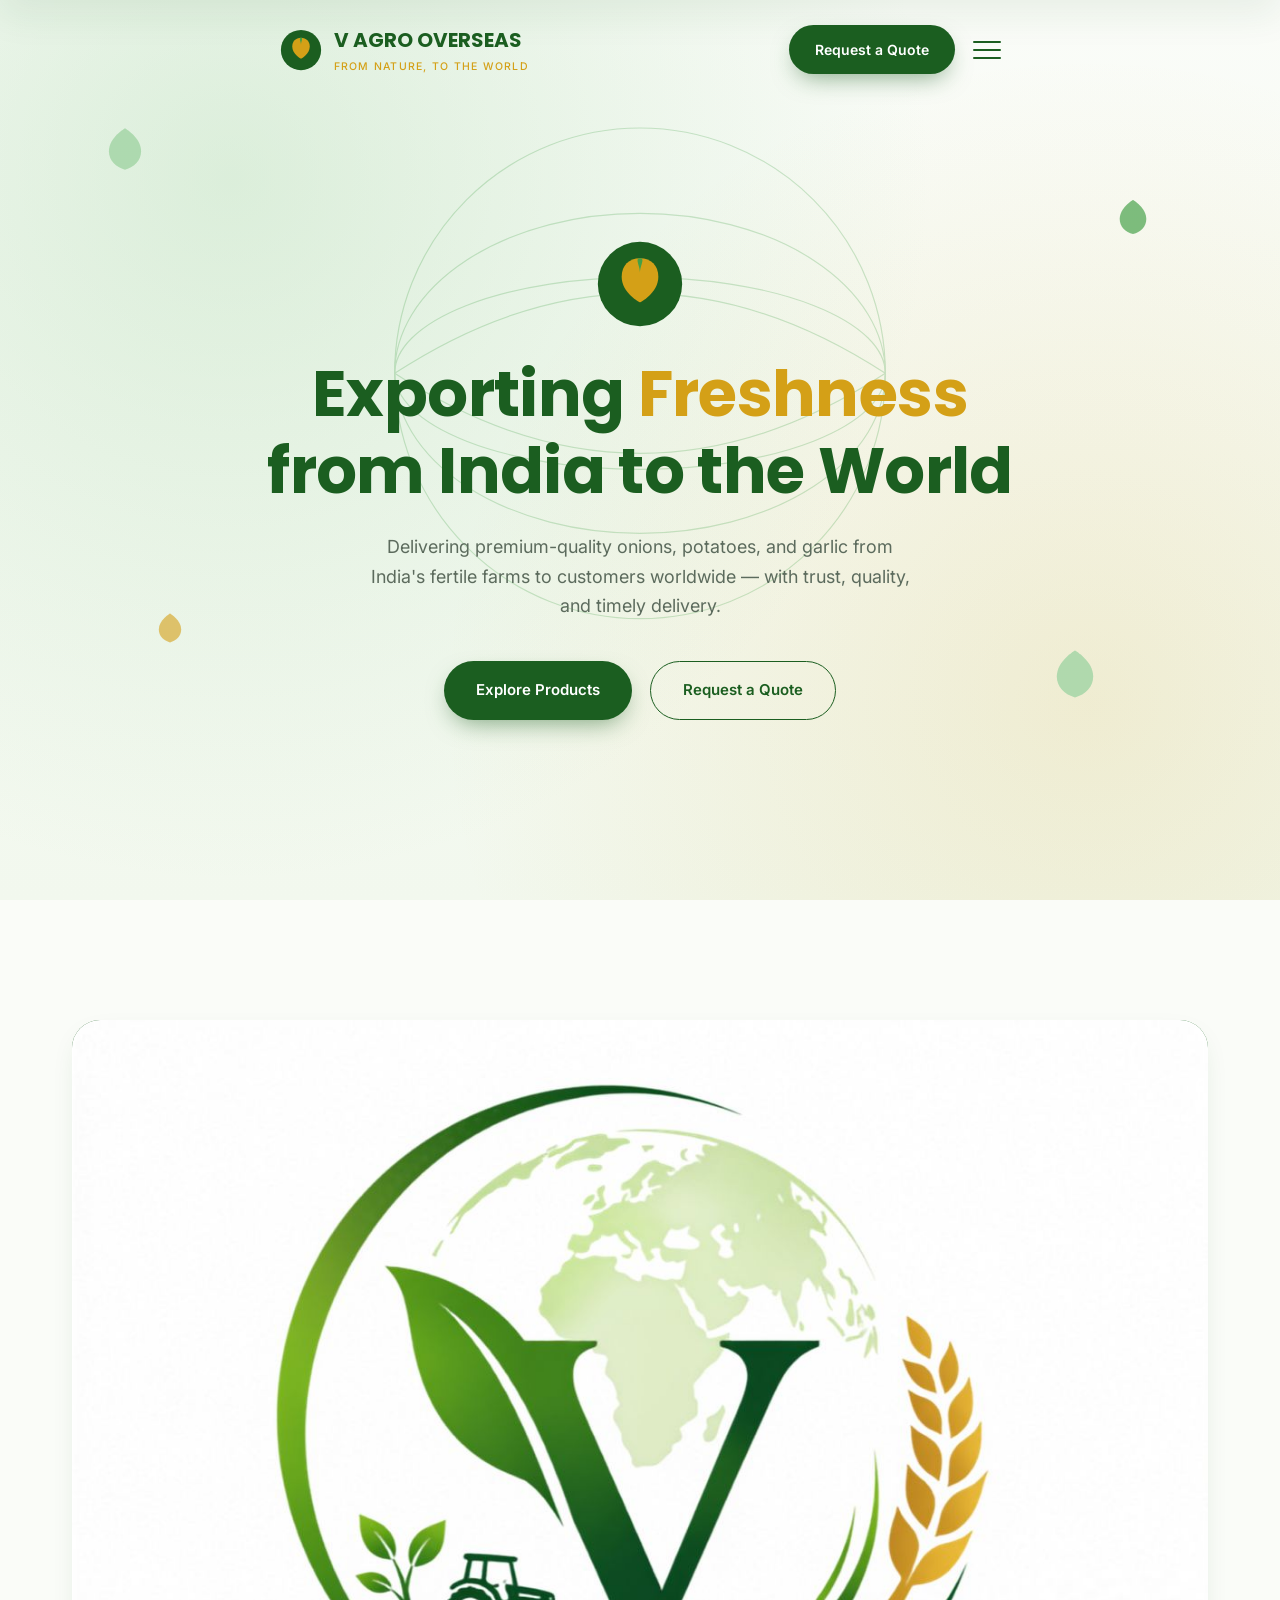
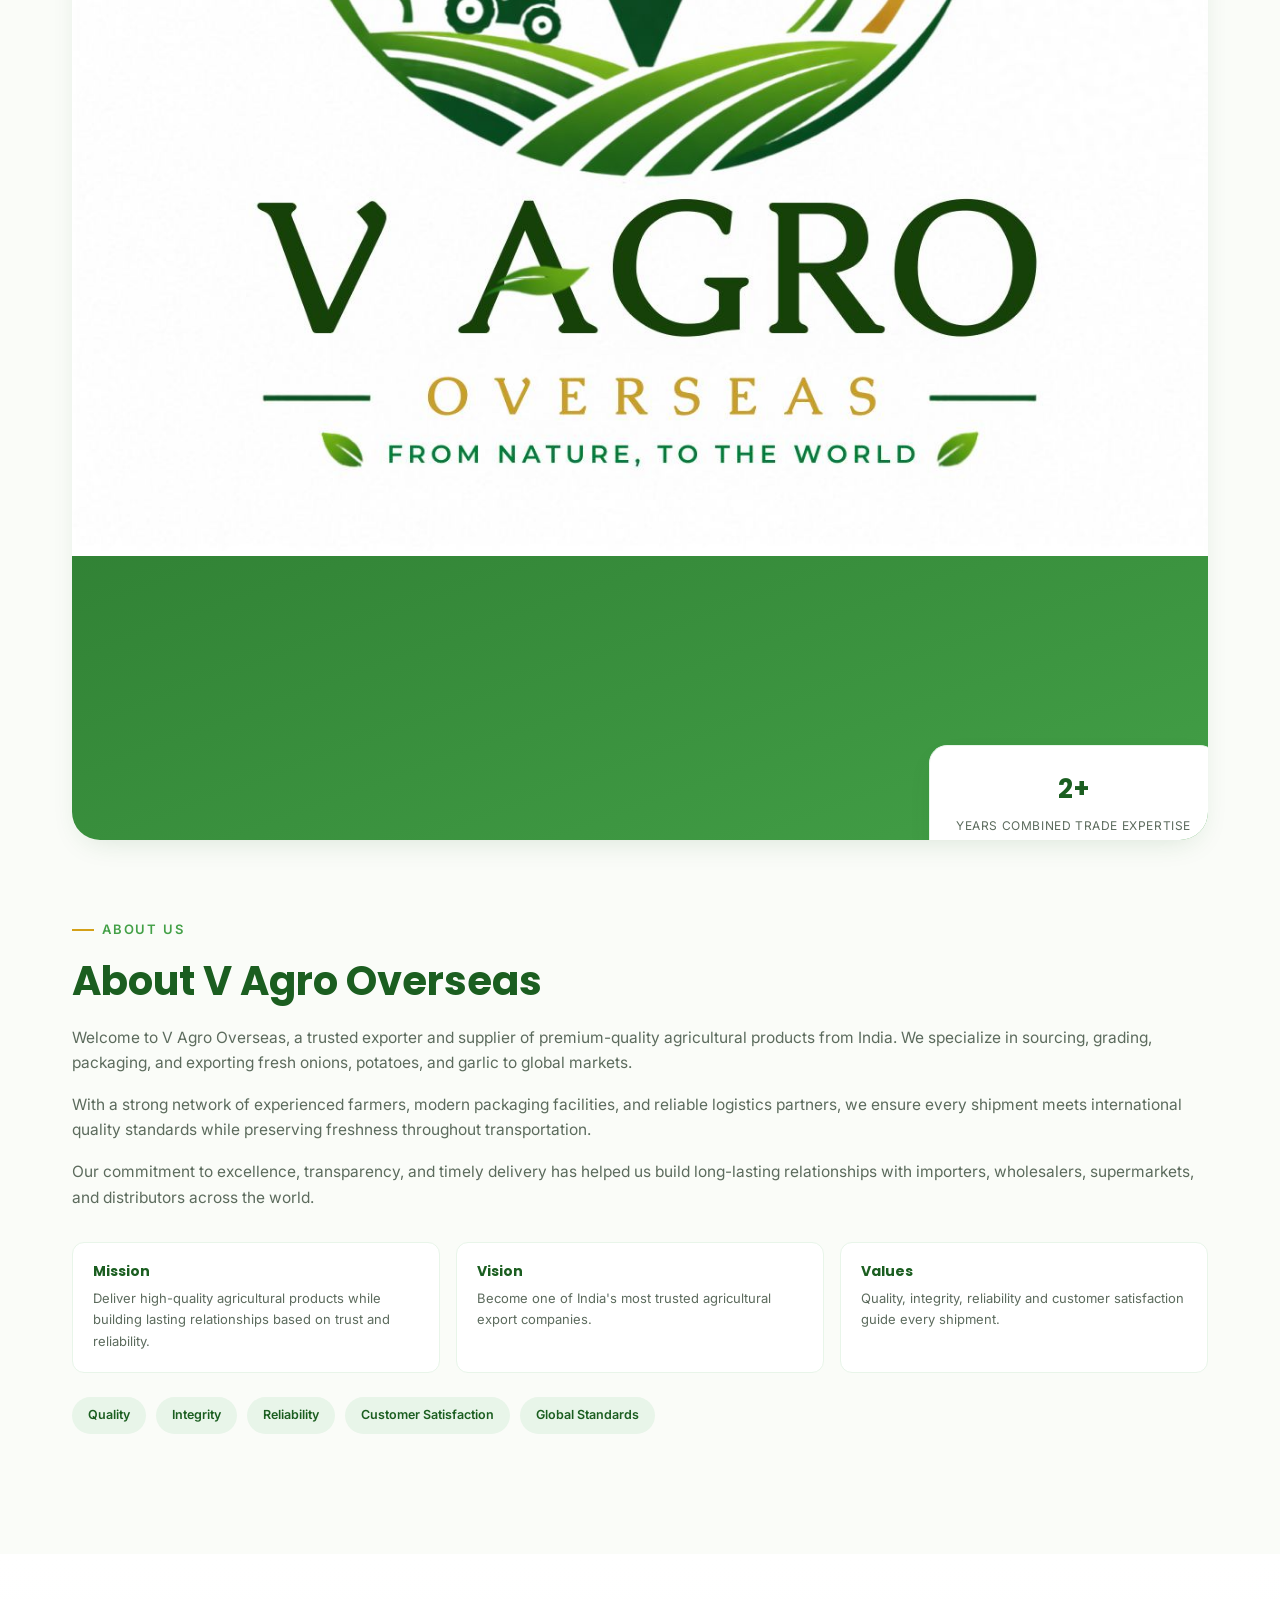
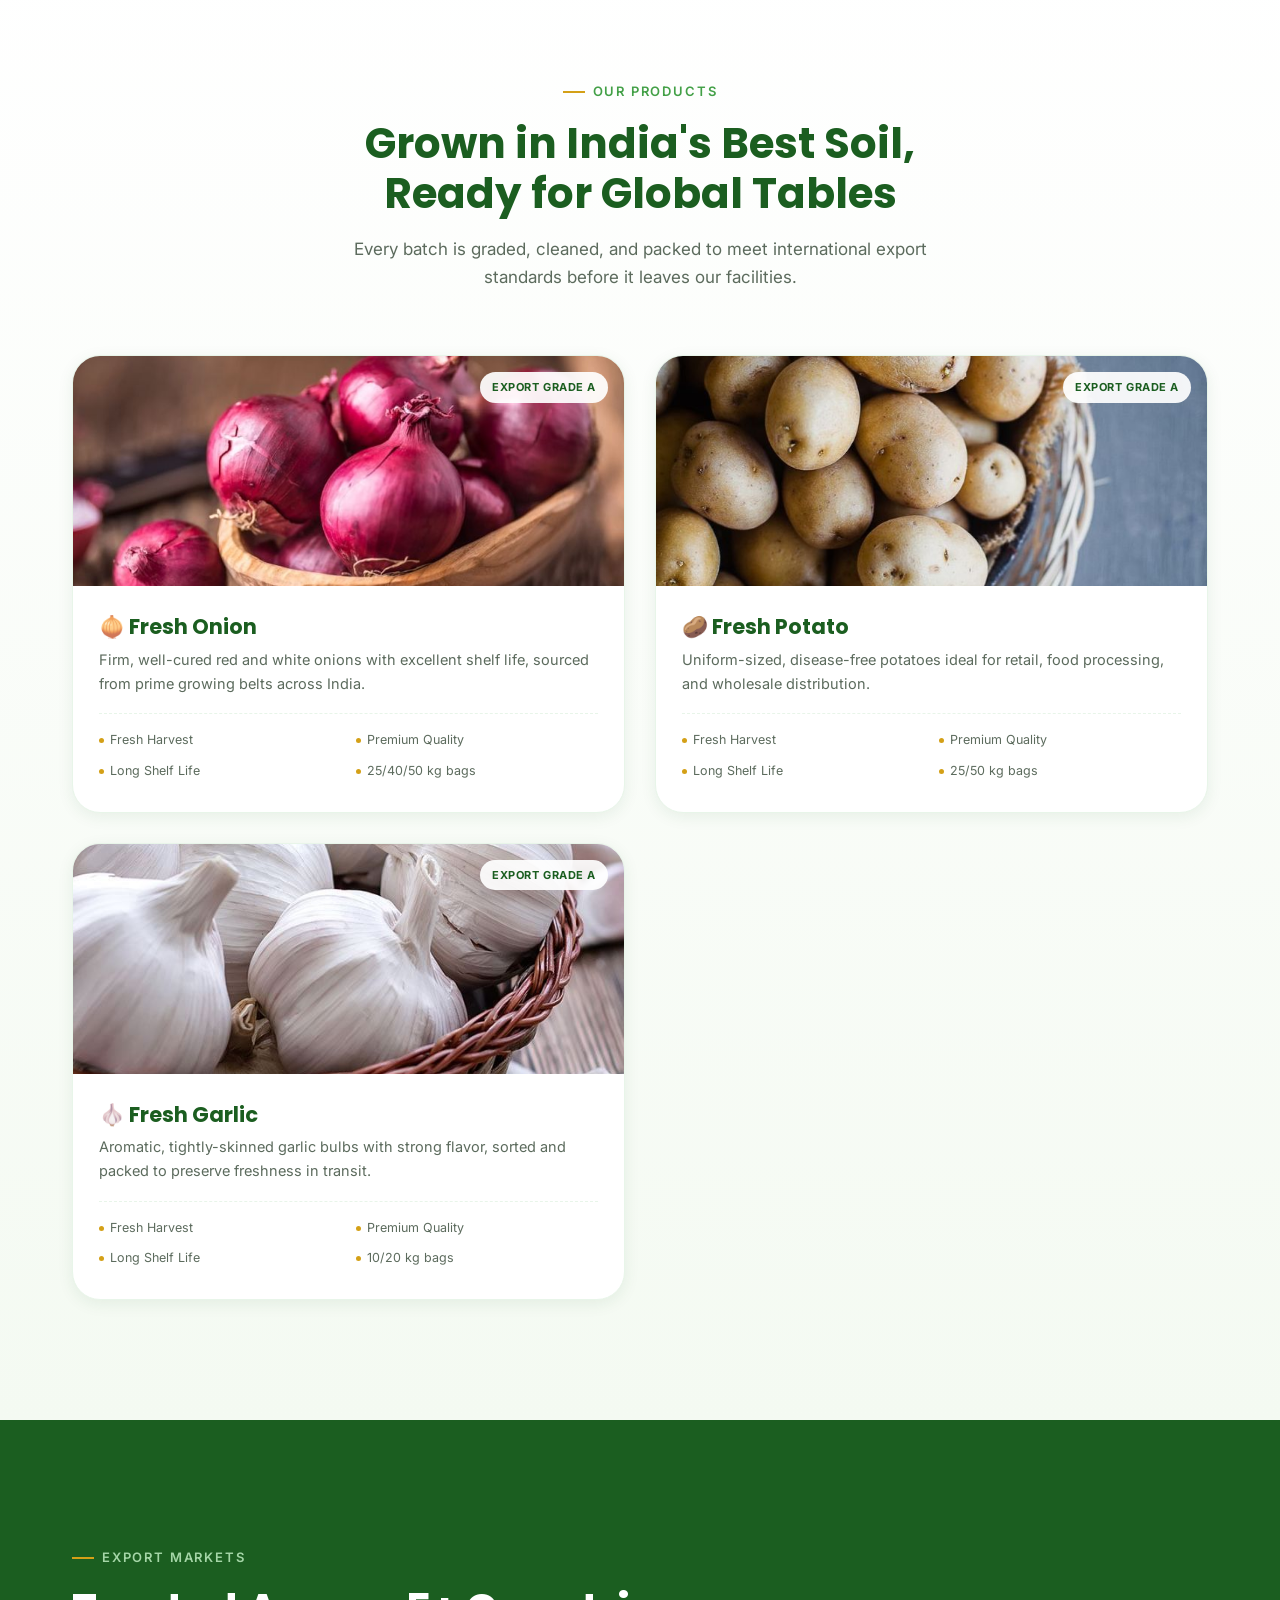
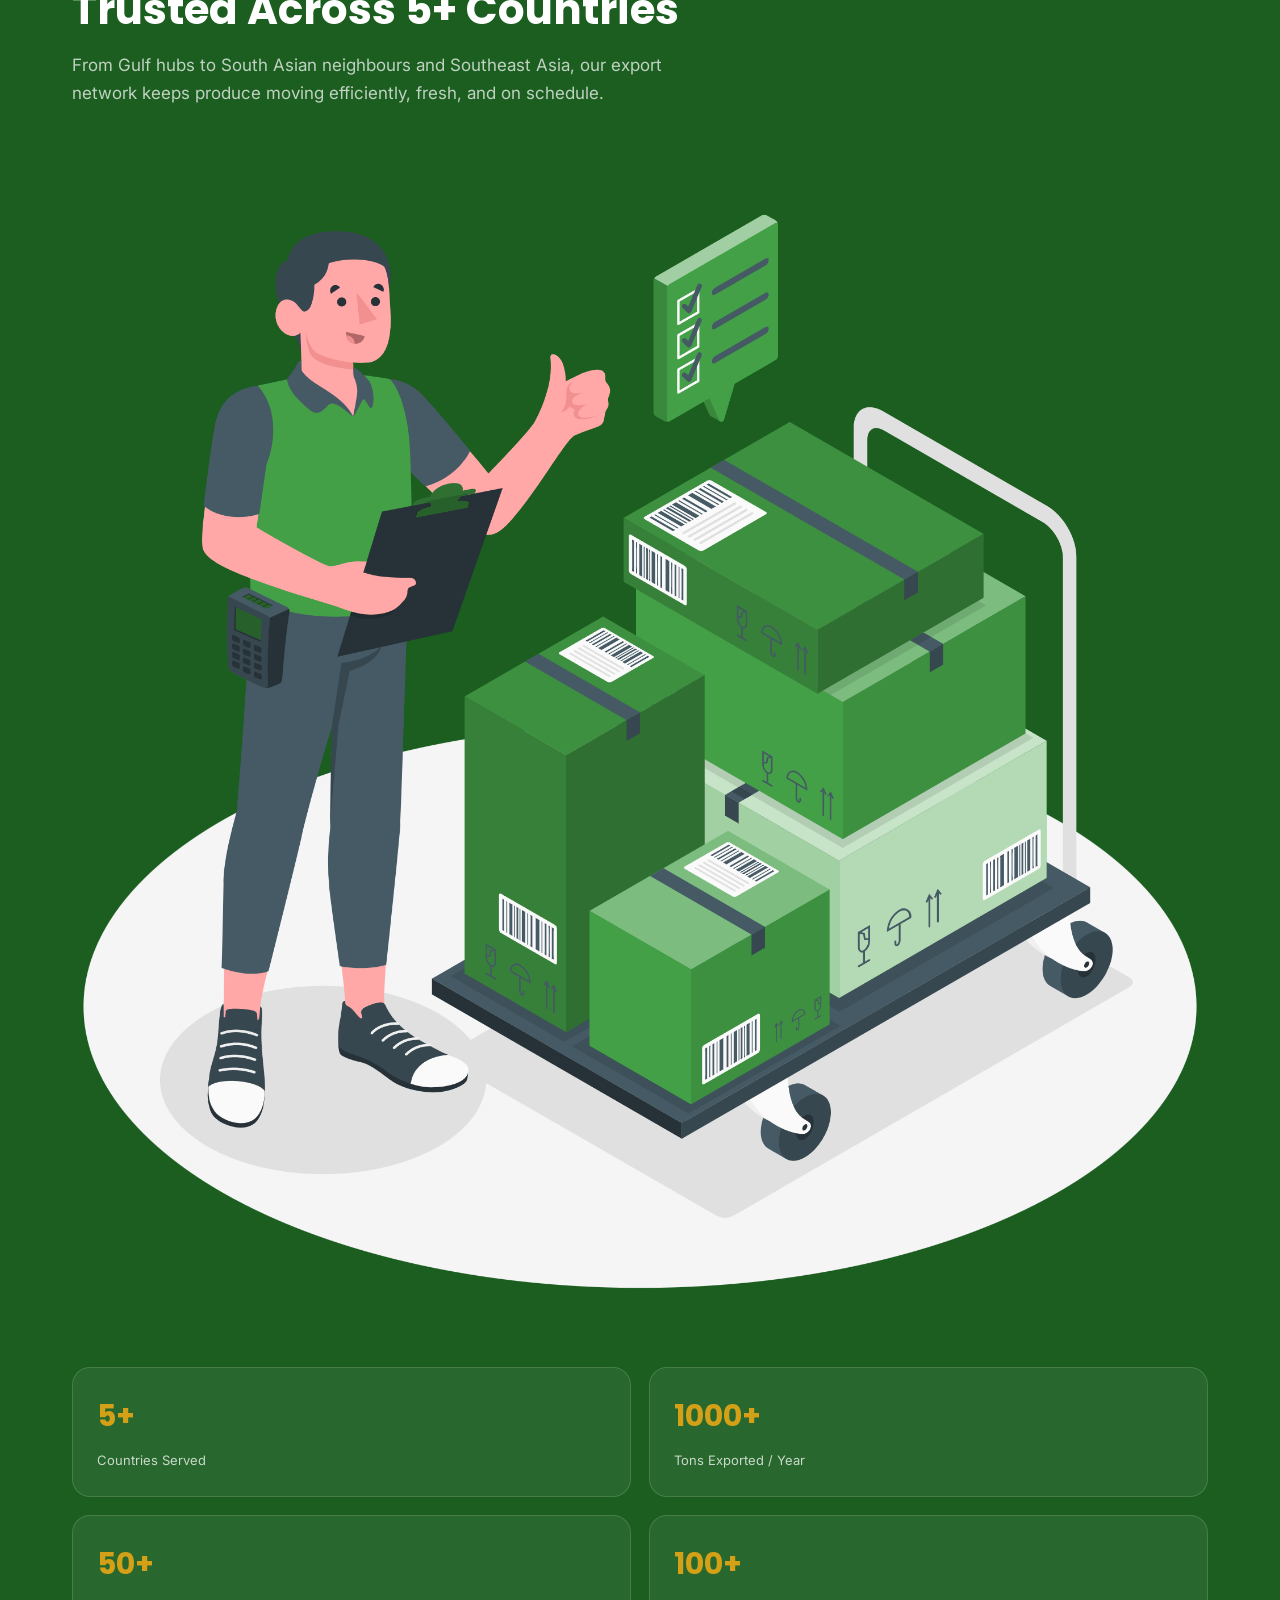
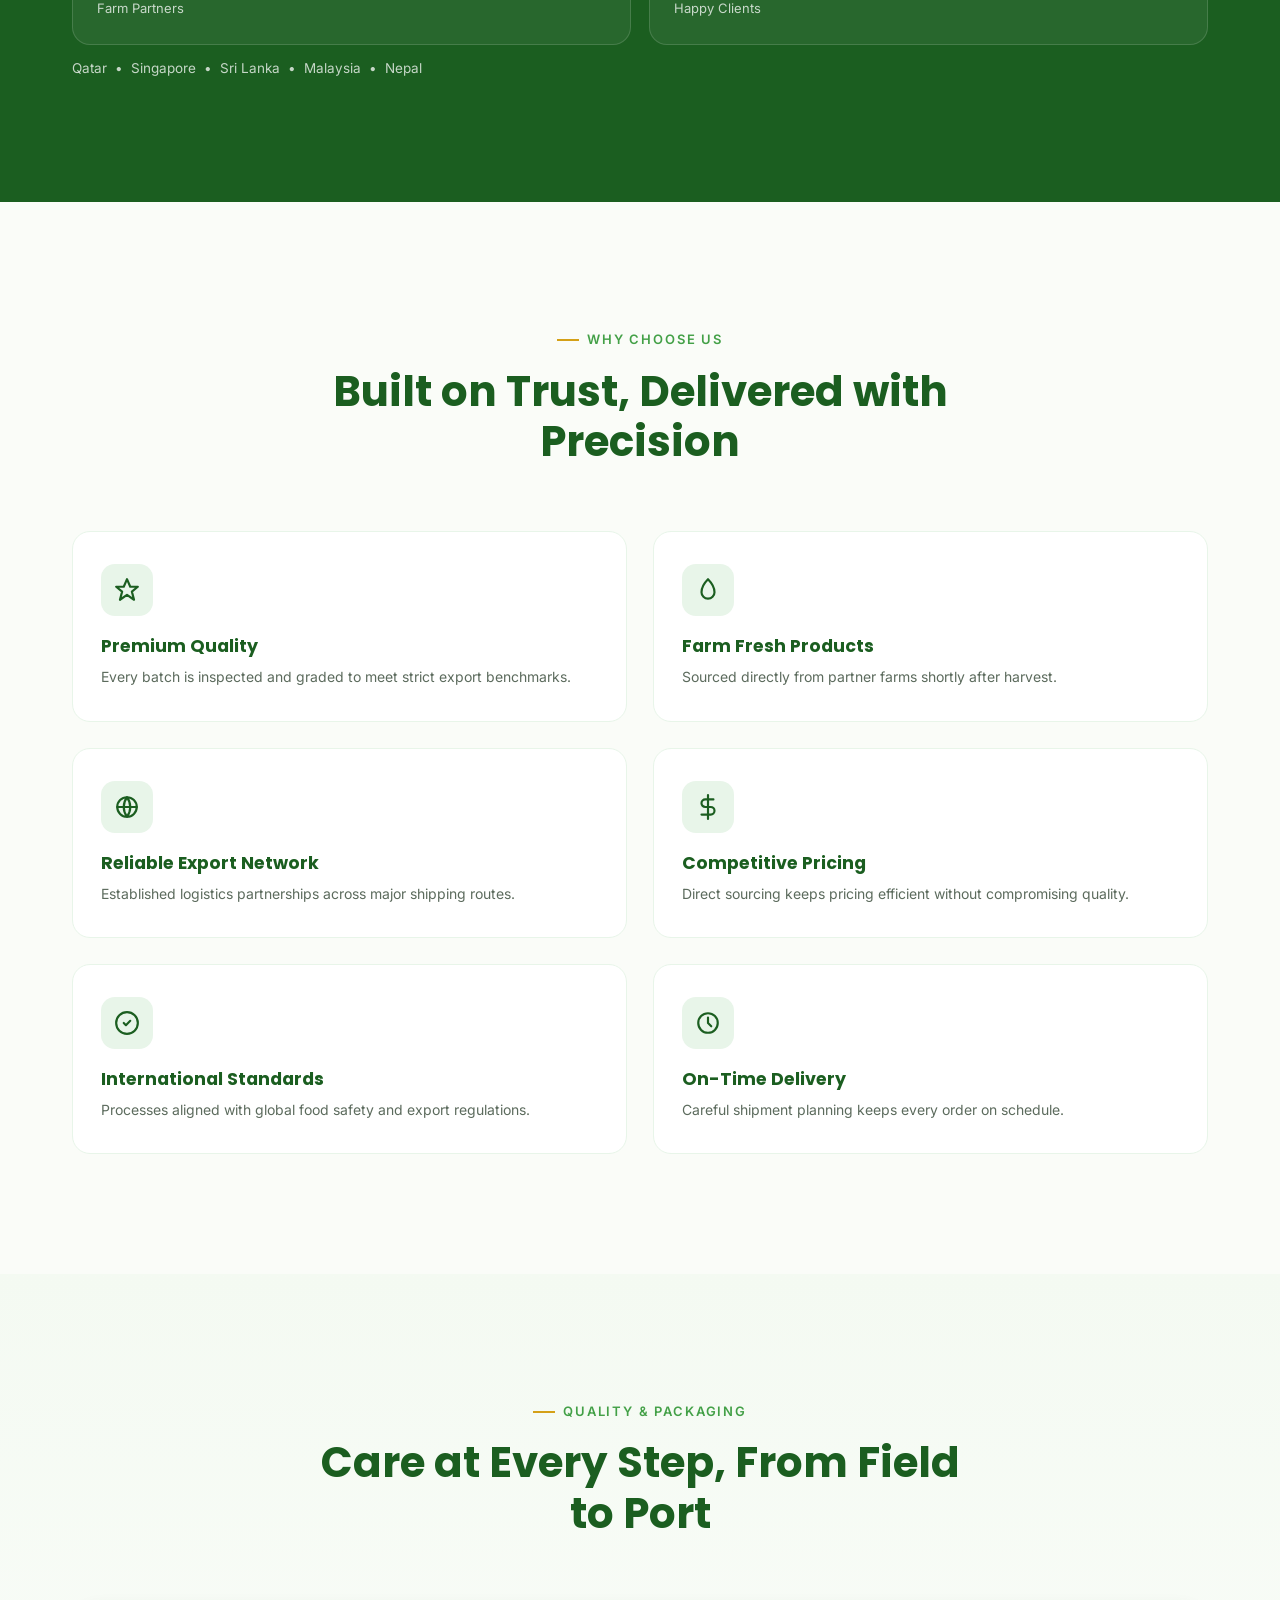
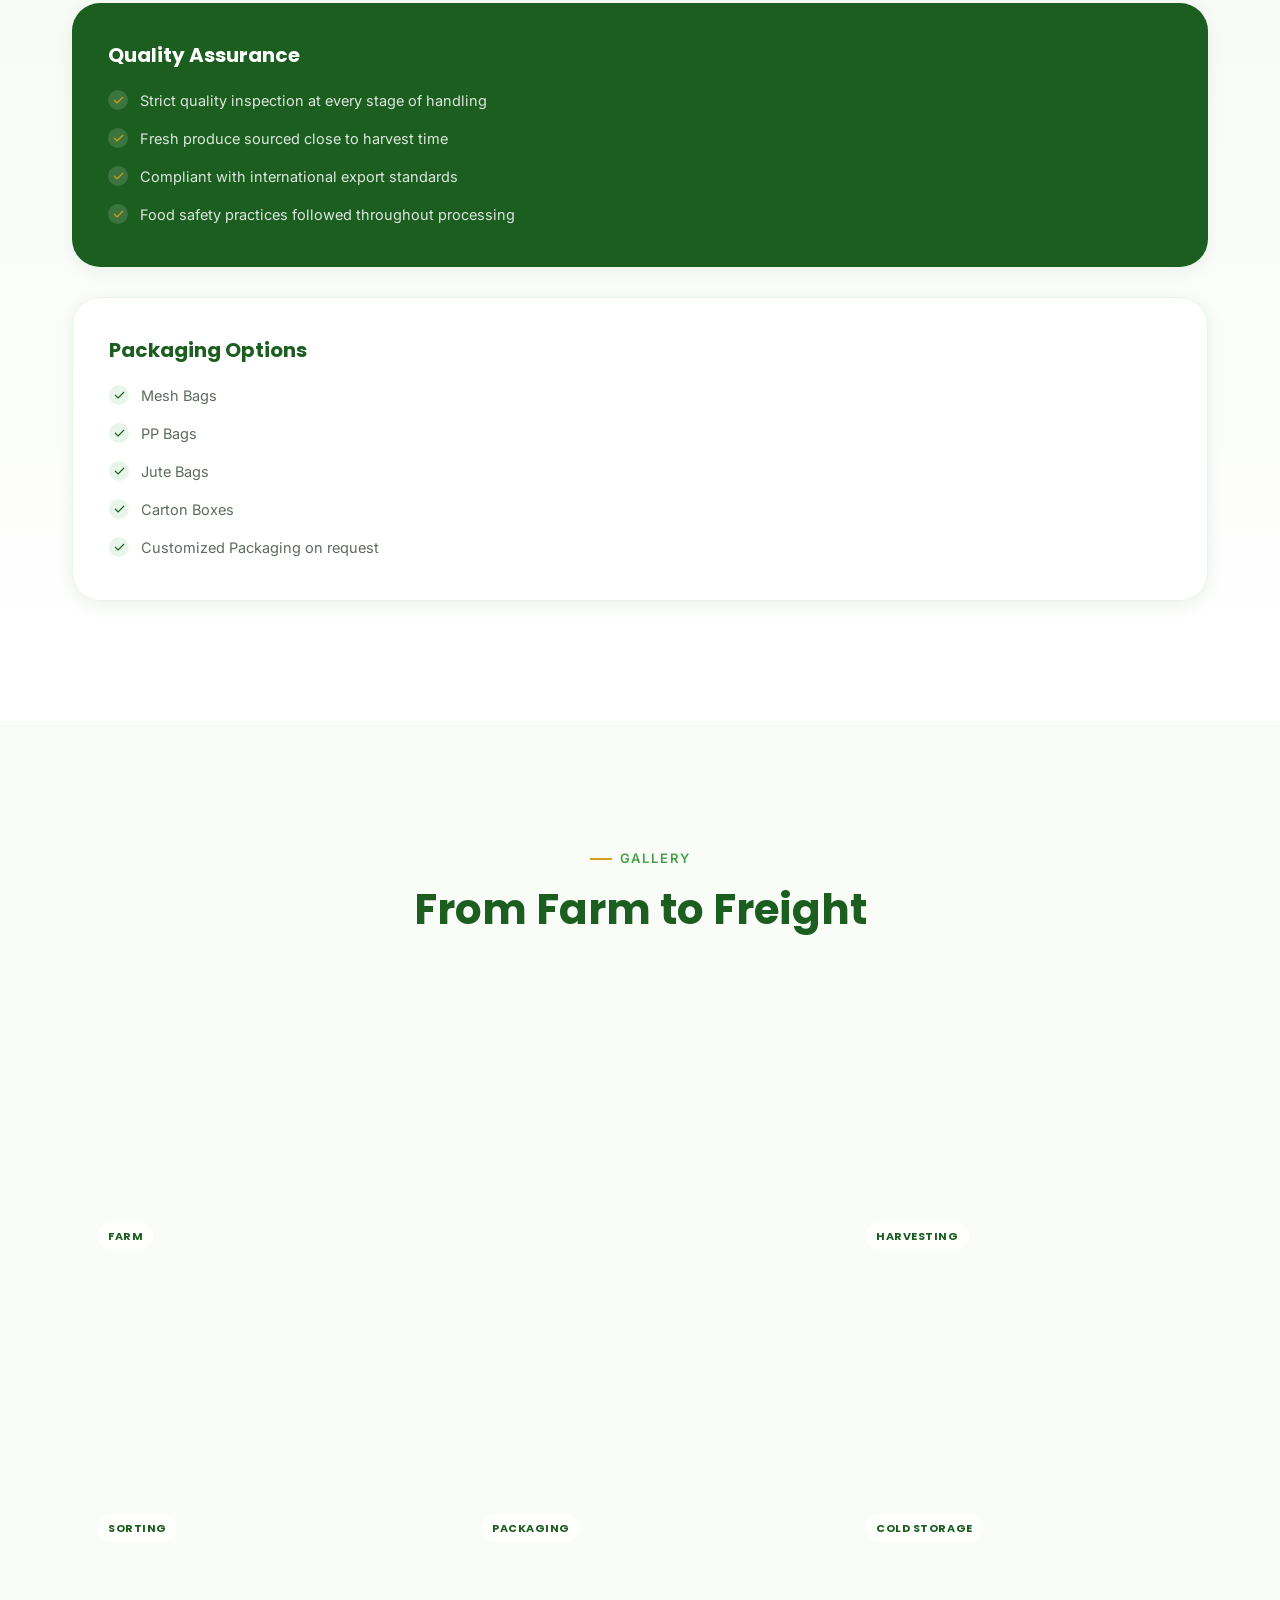
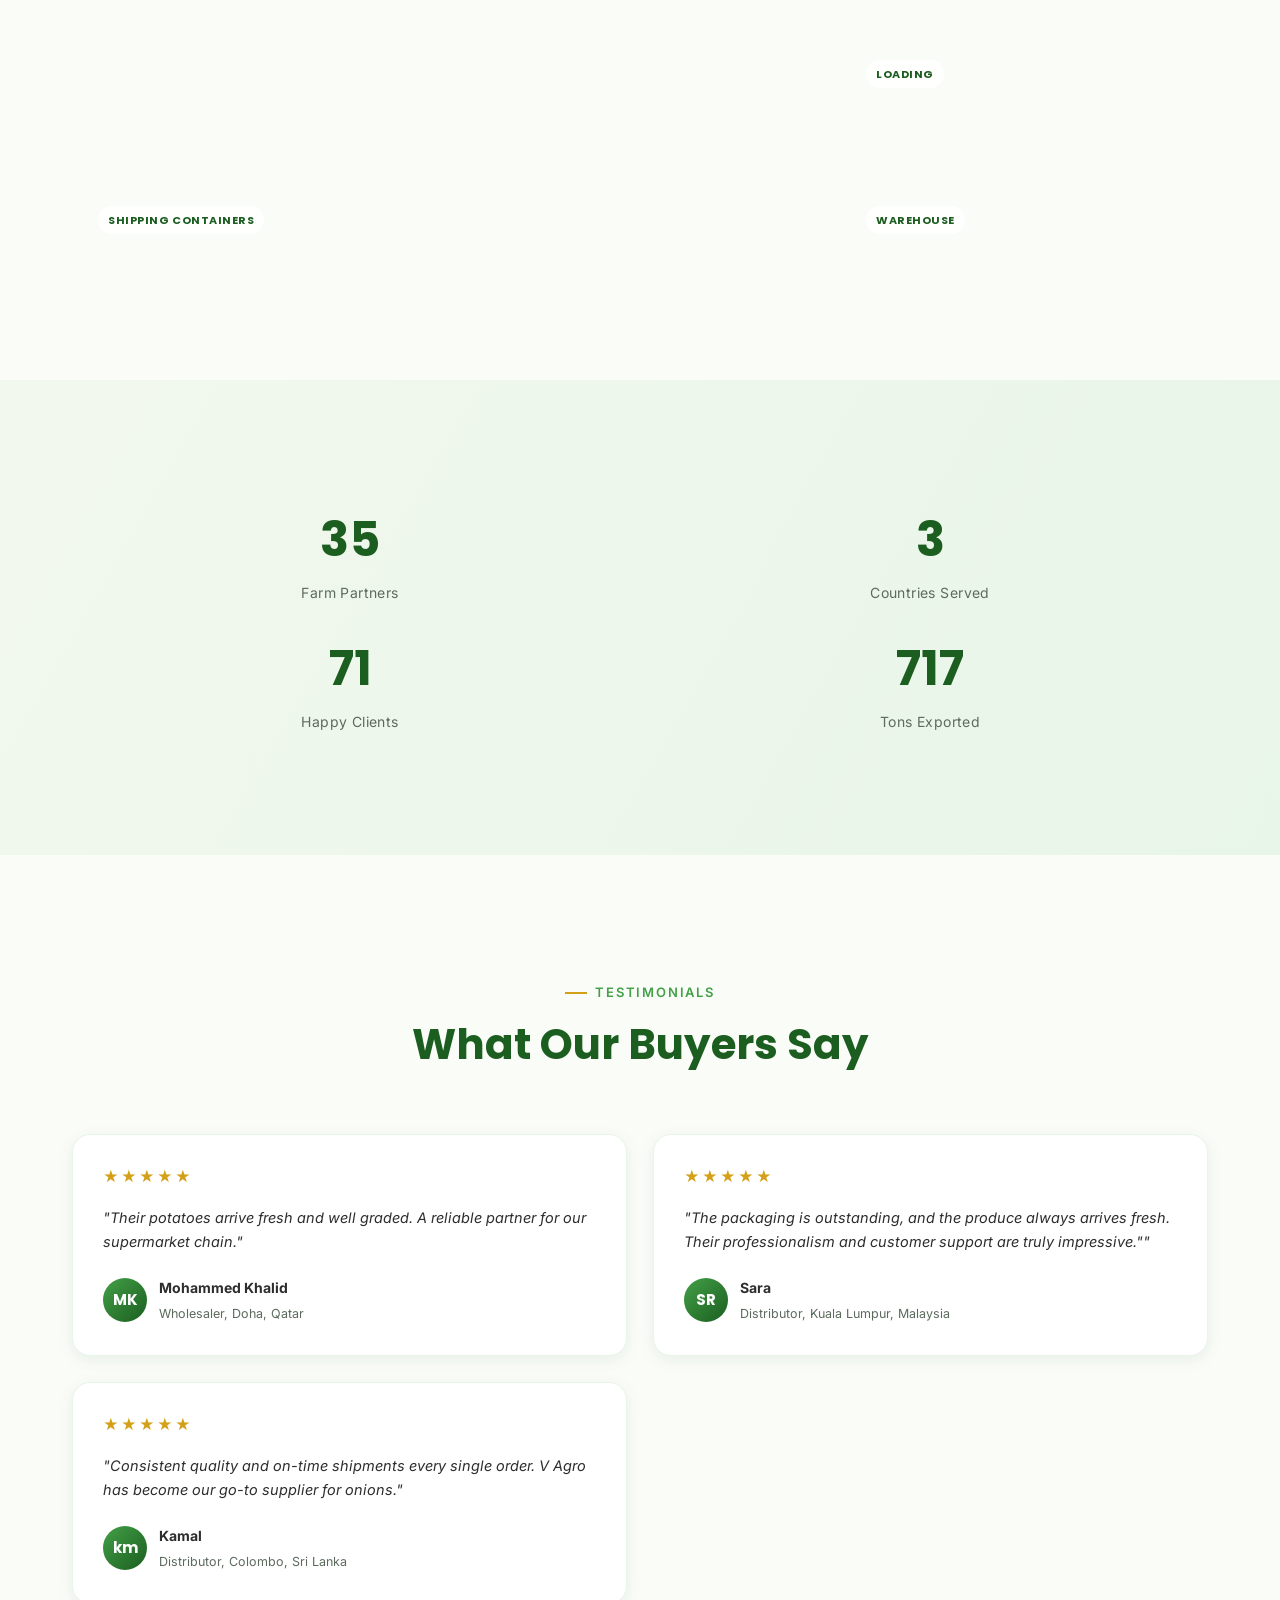
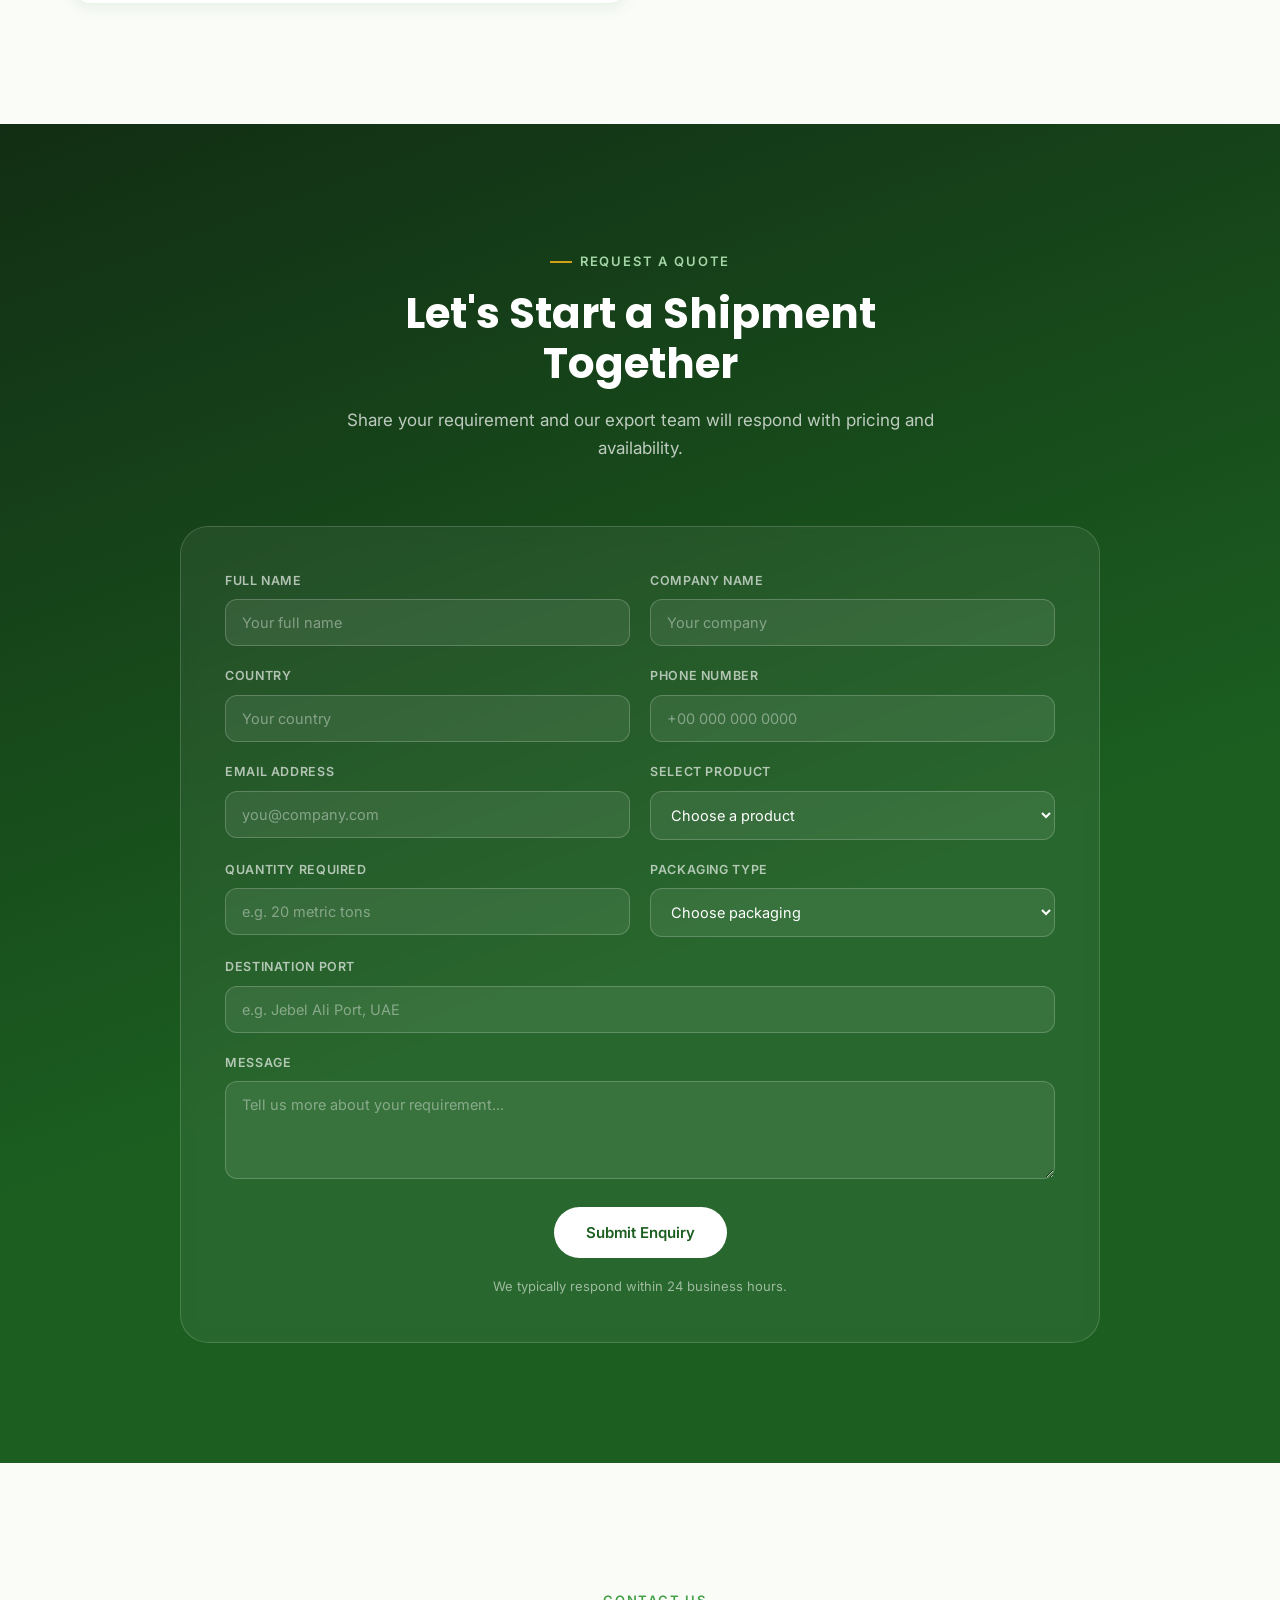
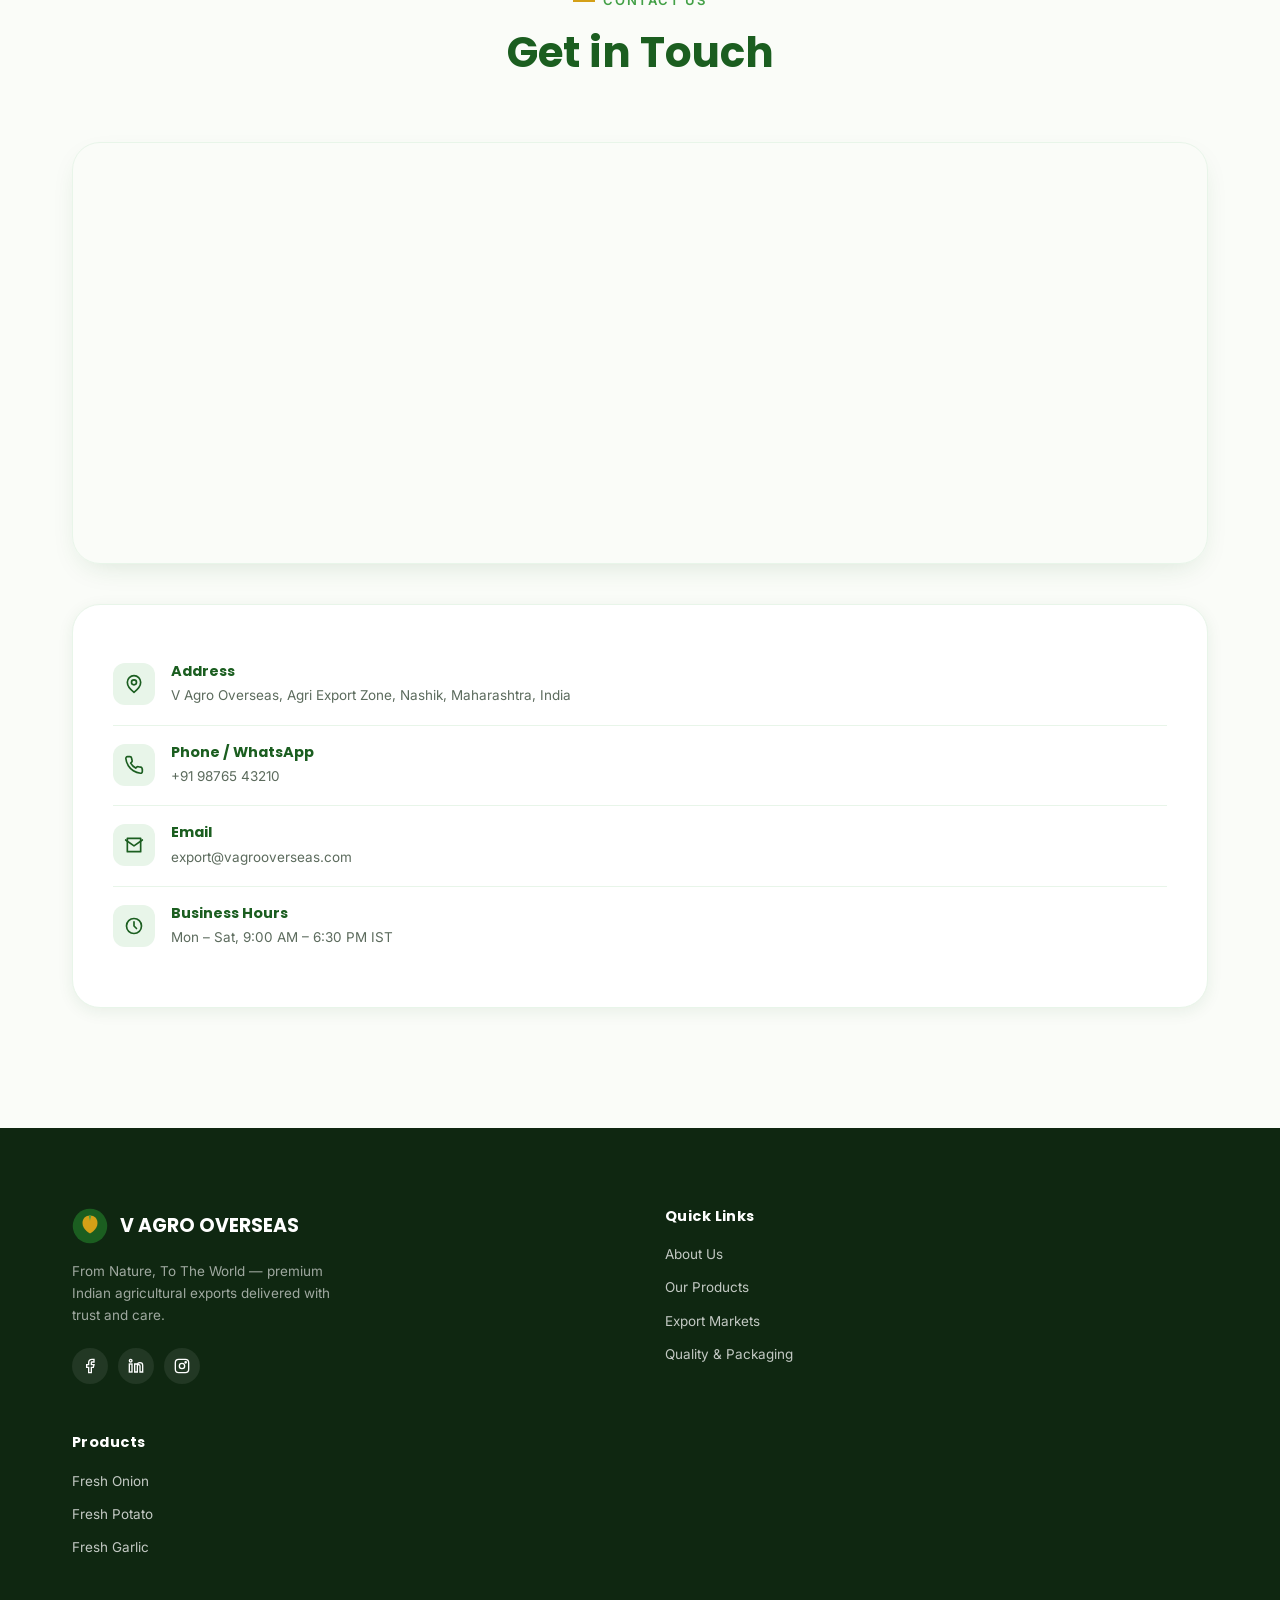
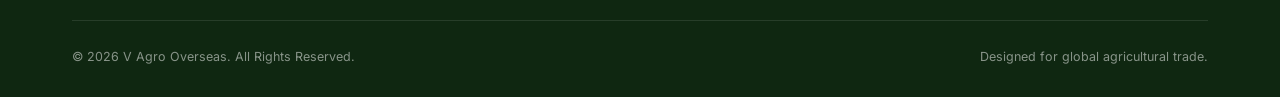
<file: vagro.html>
<!DOCTYPE html>
<html lang="en">

<head>
    <meta charset="UTF-8">
    <meta name="viewport" content="width=device-width, initial-scale=1.0">
    <title>V Agro Overseas | From Nature, To The World</title>
    <link rel="stylesheet" href="style.css">
    <meta name="description"
        content="V Agro Overseas — premium Indian exporter of fresh onions, potatoes and garlic to global markets. Trusted quality, reliable logistics, worldwide delivery.">
    <link rel="preconnect" href="https://fonts.googleapis.com">
    <link rel="preconnect" href="https://fonts.gstatic.com" crossorigin>
    <link
        href="https://fonts.googleapis.com/css2?family=Poppins:wght@500;600;700;800&family=Inter:wght@400;500;600;700&display=swap"
        rel="stylesheet">
    
    
</head>

<body>

    <!-- ================= NAV ================= -->
    <header id="siteHeader">
        <nav>
            <a href="#home" class="logo">
                <svg class="logo-mark" viewBox="0 0 48 48" fill="none">
                    <circle cx="24" cy="24" r="23" fill="#1B5E20" />
                    <path d="M24 34C24 34 14 29 14 20C14 14 18 10 24 10C30 10 34 14 34 20C34 29 24 34 24 34Z"
                        fill="#D4A017" />
                    <path d="M24 34C24 34 24 24 24 18C24 14 21 10 24 10C27 10 24 14 24 18C24 24 24 34 24 34Z"
                        fill="#43A047" />
                </svg>
                <span>V Agro Overseas<span class="logo-sub">From Nature, To The World</span></span>
            </a>
            <ul class="nav-links">
                <li><a href="#home" class="active-link">Home</a></li>
                <li><a href="#about">About Us</a></li>
                <li><a href="#products">Products</a></li>
                <li><a href="#markets">Export Markets</a></li>
                <li><a href="#why">Why Choose Us</a></li>
                <li><a href="#quality">Quality</a></li>
                <li><a href="#gallery">Gallery</a></li>
                <li><a href="#contact">Contact</a></li>
            </ul>
            <div class="nav-cta">
                <a href="#quote" class="btn btn-primary" style="padding:13px 26px;font-size:14px;">Request a Quote</a>
                <button class="burger" id="burgerBtn" aria-label="Menu"><span></span><span></span><span></span></button>
            </div>
        </nav>
    </header>

    <!-- ================= HERO ================= -->
    <section class="hero" id="home">
        <svg class="hero-watermark" viewBox="0 0 1200 700" preserveAspectRatio="xMidYMid slice">
            <g opacity="0.5" stroke="#43A047" stroke-width="1.1" fill="none">
                <circle cx="600" cy="350" r="230" />
                <ellipse cx="600" cy="350" rx="230" ry="90" />
                <ellipse cx="600" cy="350" rx="230" ry="150" />
                <path d="M370 350 Q 600 200 830 350" />
                <path d="M370 350 Q 600 500 830 350" />
            </g>
        </svg>
        <svg class="hero-leaf l1" viewBox="0 0 40 40" fill="none">
            <path d="M20 2C20 2 34 10 34 22C34 30 28 36 20 38C12 36 6 30 6 22C6 10 20 2 20 2Z" fill="#A5D6A7" />
        </svg>
        <svg class="hero-leaf l2" viewBox="0 0 40 40" fill="none">
            <path d="M20 2C20 2 34 10 34 22C34 30 28 36 20 38C12 36 6 30 6 22C6 10 20 2 20 2Z" fill="#D4A017"
                opacity=".7" />
        </svg>
        <svg class="hero-leaf l3" viewBox="0 0 40 40" fill="none">
            <path d="M20 2C20 2 34 10 34 22C34 30 28 36 20 38C12 36 6 30 6 22C6 10 20 2 20 2Z" fill="#43A047"
                opacity=".8" />
        </svg>
        <svg class="hero-leaf l4" viewBox="0 0 40 40" fill="none">
            <path d="M20 2C20 2 34 10 34 22C34 30 28 36 20 38C12 36 6 30 6 22C6 10 20 2 20 2Z" fill="#A5D6A7" />
        </svg>

        <div class="hero-inner">
            <svg class="hero-logo" viewBox="0 0 48 48" fill="none">
                <circle cx="24" cy="24" r="23" fill="#1B5E20" />
                <path d="M24 34C24 34 14 29 14 20C14 14 18 10 24 10C30 10 34 14 34 20C34 29 24 34 24 34Z"
                    fill="#D4A017" />
                <path d="M24 34C24 34 24 24 24 18C24 14 21 10 24 10C27 10 24 14 24 18C24 24 24 34 24 34Z"
                    fill="#43A047" />
            </svg>
            <h1>Exporting <span class="accent">Freshness</span><br>from India to the World</h1>
            <p class="sub">Delivering premium-quality onions, potatoes, and garlic from India's fertile farms to
                customers worldwide — with trust, quality, and timely delivery.</p>
            <div class="hero-ctas">
                <a href="#products" class="btn btn-primary">Explore Products</a>
                <a href="#quote" class="btn btn-outline">Request a Quote</a>
            </div>
        </div>
        
    </section>

    <!-- ================= ABOUT ================= -->
    <section id="about">
        <div class="container about-grid">
            <div class="about-visual reveal left">
               <img src="image/v agro.jpg.jpeg" alt="">
                <div class="about-badge">
                    <strong>2+</strong>
                    <span>Years Combined Trade Expertise</span>
                </div>
            </div>
            <div class="about-text reveal right">
                <span class="eyebrow">About Us</span>
                <h2>About V Agro Overseas</h2>
                <p>Welcome to V Agro Overseas, a trusted exporter and supplier of premium-quality agricultural products
                    from India. We specialize in sourcing, grading, packaging, and exporting fresh onions, potatoes, and
                    garlic to global markets.</p>
                <p>With a strong network of experienced farmers, modern packaging facilities, and reliable logistics
                    partners, we ensure every shipment meets international quality standards while preserving freshness
                    throughout transportation.</p>
                <p>Our commitment to excellence, transparency, and timely delivery has helped us build long-lasting
                    relationships with importers, wholesalers, supermarkets, and distributors across the world.</p>
                <div class="mvv">
                    <div class="mvv-card">
                        <h4>Mission</h4>
                        <p>Deliver high-quality agricultural products while building lasting relationships based on
                            trust and reliability.</p>
                    </div>
                    <div class="mvv-card">
                        <h4>Vision</h4>
                        <p>Become one of India's most trusted agricultural export companies.</p>
                    </div>
                    <div class="mvv-card">
                        <h4>Values</h4>
                        <p>Quality, integrity, reliability and customer satisfaction guide every shipment.</p>
                    </div>
                </div>
                <div class="values-row">
                    <span class="value-pill">Quality</span>
                    <span class="value-pill">Integrity</span>
                    <span class="value-pill">Reliability</span>
                    <span class="value-pill">Customer Satisfaction</span>
                    <span class="value-pill">Global Standards</span>
                </div>
            </div>
        </div>
    </section>

    <!-- ================= PRODUCTS ================= -->
    <section id="products" class="products-alt">
        <div class="container">
            <div class="section-head center reveal">
                <span class="eyebrow">Our Products</span>
                <h2>Grown in India's Best Soil, Ready for Global Tables</h2>
                <p>Every batch is graded, cleaned, and packed to meet international export standards before it leaves
                    our facilities.</p>
            </div>
            <div class="product-grid">

                <div class="product-card reveal zoom">
                    <div class="product-media">
                        <span class="product-grade">Export Grade A</span>
                        <img src="image/onion.jpg" alt="Onion Image">
                    </div>
                    <div class="product-body">
                        <h3>🧅 Fresh Onion</h3>
                        <p>Firm, well-cured red and white onions with excellent shelf life, sourced from prime growing
                            belts across India.</p>
                        <div class="spec-list">
                            <div>Fresh Harvest</div>
                            <div>Premium Quality</div>
                            <div>Long Shelf Life</div>
                            <div>25/40/50 kg bags</div>
                        </div>
                    </div>
                </div>

                <div class="product-card reveal zoom" style="transition-delay:.1s">
                    <div class="product-media" style="--card-color: linear-gradient(160deg,#C79A56,#8A652F);">
                        <span class="product-grade">Export Grade A</span>
                       <img src="image/potato.jpg" alt="Potato Image">
                    </div>
                    <div class="product-body">
                        <h3>🥔 Fresh Potato</h3>
                        <p>Uniform-sized, disease-free potatoes ideal for retail, food processing, and wholesale
                            distribution.</p>
                        <div class="spec-list">
                            <div>Fresh Harvest</div>
                            <div>Premium Quality</div>
                            <div>Long Shelf Life</div>
                            <div>25/50 kg bags</div>
                        </div>
                    </div>
                </div>

                <div class="product-card reveal zoom" style="transition-delay:.2s">
                    <div class="product-media" style="--card-color: linear-gradient(160deg,#E8E4D0,#B8AF8C);">
                        <span class="product-grade">Export Grade A</span>
                        <img src="image/garlic.jpg" alt="Garlic Image">
                    </div>
                    <div class="product-body">
                        <h3>🧄 Fresh Garlic</h3>
                        <p>Aromatic, tightly-skinned garlic bulbs with strong flavor, sorted and packed to preserve
                            freshness in transit.</p>
                        <div class="spec-list">
                            <div>Fresh Harvest</div>
                            <div>Premium Quality</div>
                            <div>Long Shelf Life</div>
                            <div>10/20 kg bags</div>
                        </div>
                    </div>
                </div>

            </div>
        </div>
    </section>

    <!-- ================= EXPORT MARKETS ================= -->
    <section id="markets" class="markets">
        <div class="container">
            <div class="section-head reveal">
                <span class="eyebrow">Export Markets</span>
                <h2>Trusted Across 5+ Countries</h2>
                <p>From Gulf hubs to South Asian neighbours and Southeast Asia, our export network keeps produce moving
                    efficiently, fresh, and on schedule.</p>
            </div>
            <div class="markets-grid">
                <img class="reveal zoom" src="image/checking.png" alt="Checking" width>
                <div class="reveal right">
                    <div class="market-stats">
                        <div class="market-stat"><strong>5+</strong><span>Countries Served</span></div>
                        <div class="market-stat"><strong>1000+</strong><span>Tons Exported / Year</span></div>
                        <div class="market-stat"><strong>50+</strong><span>Farm Partners</span></div>
                        <div class="market-stat"><strong>100+</strong><span>Happy Clients</span></div>
                    </div>
                    <p class="market-list"> Qatar &nbsp;•&nbsp;  Singapore
                        &nbsp;•&nbsp; Sri Lanka &nbsp;•&nbsp; Malaysia &nbsp;•&nbsp; Nepal</p>
                </div>
            </div>
        </div>
    </section>

    <!-- ================= WHY CHOOSE US ================= -->
    <section id="why">
        <div class="container">
            <div class="section-head center reveal">
                <span class="eyebrow">Why Choose Us</span>
                <h2>Built on Trust, Delivered with Precision</h2>
            </div>
            <div class="feature-grid">
                <div class="feature-card reveal">
                    <div class="feature-icon"><svg viewBox="0 0 24 24" fill="none" stroke-width="2"
                            stroke-linecap="round" stroke-linejoin="round">
                            <path d="M12 2l3 7h7l-5.5 4.5L18.5 21 12 16.5 5.5 21l2-7.5L2 9h7z" />
                        </svg></div>
                    <h3>Premium Quality</h3>
                    <p>Every batch is inspected and graded to meet strict export benchmarks.</p>
                </div>
                <div class="feature-card reveal" style="transition-delay:.05s">
                    <div class="feature-icon"><svg viewBox="0 0 24 24" fill="none" stroke-width="2"
                            stroke-linecap="round" stroke-linejoin="round">
                            <path d="M12 2C8 6 6 10 6 14a6 6 0 0012 0c0-4-2-8-6-12z" />
                        </svg></div>
                    <h3>Farm Fresh Products</h3>
                    <p>Sourced directly from partner farms shortly after harvest.</p>
                </div>
                <div class="feature-card reveal" style="transition-delay:.1s">
                    <div class="feature-icon"><svg viewBox="0 0 24 24" fill="none" stroke-width="2"
                            stroke-linecap="round" stroke-linejoin="round">
                            <circle cx="12" cy="12" r="9" />
                            <path d="M3 12h18M12 3a15 15 0 010 18 15 15 0 010-18z" />
                        </svg></div>
                    <h3>Reliable Export Network</h3>
                    <p>Established logistics partnerships across major shipping routes.</p>
                </div>
                <div class="feature-card reveal" style="transition-delay:.15s">
                    <div class="feature-icon"><svg viewBox="0 0 24 24" fill="none" stroke-width="2"
                            stroke-linecap="round" stroke-linejoin="round">
                            <path d="M12 1v22M17 5H9.5a3.5 3.5 0 000 7h5a3.5 3.5 0 010 7H6" />
                        </svg></div>
                    <h3>Competitive Pricing</h3>
                    <p>Direct sourcing keeps pricing efficient without compromising quality.</p>
                </div>
                <div class="feature-card reveal" style="transition-delay:.2s">
                    <div class="feature-icon"><svg viewBox="0 0 24 24" fill="none" stroke-width="2"
                            stroke-linecap="round" stroke-linejoin="round">
                            <path d="M9 12l2 2 4-4M12 2a10 10 0 100 20 10 10 0 000-20z" />
                        </svg></div>
                    <h3>International Standards</h3>
                    <p>Processes aligned with global food safety and export regulations.</p>
                </div>
                <div class="feature-card reveal" style="transition-delay:.25s">
                    <div class="feature-icon"><svg viewBox="0 0 24 24" fill="none" stroke-width="2"
                            stroke-linecap="round" stroke-linejoin="round">
                            <circle cx="12" cy="12" r="9" />
                            <path d="M12 7v5l3 3" />
                        </svg></div>
                    <h3>On-Time Delivery</h3>
                    <p>Careful shipment planning keeps every order on schedule.</p>
                </div>
            </div>
        </div>
    </section>

    <!-- ================= QUALITY & PACKAGING ================= -->
    <section id="quality" class="qp-alt">
        <div class="container">
            <div class="section-head center reveal">
                <span class="eyebrow">Quality & Packaging</span>
                <h2>Care at Every Step, From Field to Port</h2>
            </div>
            <div class="qp-grid">
                <div class="qp-card dark reveal left">
                    <h3>Quality Assurance</h3>
                    <ul class="qp-list">
                        <li><span class="qp-check">✓</span>Strict quality inspection at every stage of handling</li>
                        <li><span class="qp-check">✓</span>Fresh produce sourced close to harvest time</li>
                        <li><span class="qp-check">✓</span>Compliant with international export standards</li>
                        <li><span class="qp-check">✓</span>Food safety practices followed throughout processing</li>
                    </ul>
                </div>
                <div class="qp-card reveal right">
                    <h3>Packaging Options</h3>
                    <ul class="qp-list">
                        <li><span class="qp-check">✓</span>Mesh Bags</li>
                        <li><span class="qp-check">✓</span>PP Bags</li>
                        <li><span class="qp-check">✓</span>Jute Bags</li>
                        <li><span class="qp-check">✓</span>Carton Boxes</li>
                        <li><span class="qp-check">✓</span>Customized Packaging on request</li>
                    </ul>
                </div>
            </div>
        </div>
    </section>

    <!-- ================= GALLERY ================= -->
    <section id="gallery">
        <div class="container">
            <div class="section-head center reveal">
                <span class="eyebrow">Gallery</span>
                <h2>From Farm to Freight</h2>
            </div>
            <div class="gallery-grid">
                <div class="gtile g1 reveal zoom" style="--tint:linear-gradient(160deg,#3E7C3F,#1B5E20);">
                    <span>Farm</span></div>
                <div class="gtile g2 reveal zoom" style="--tint:linear-gradient(160deg,#7A9B4E,#4C6B2A);">
                    <span>Harvesting</span></div>
                <div class="gtile g3 reveal zoom" style="--tint:linear-gradient(160deg,#B8862F,#8A5F1E);">
                    <span>Sorting</span></div>
                <div class="gtile g4 reveal zoom" style="--tint:linear-gradient(160deg,#5D8F63,#2F5E33);">
                    <span>Packaging</span></div>
                <div class="gtile g5 reveal zoom" style="--tint:linear-gradient(160deg,#3D6E9C,#1F3F5C);"><span>Cold
                        Storage</span></div>
                <div class="gtile g6 reveal zoom" style="--tint:linear-gradient(160deg,#43A047,#1B5E20);"><span>Shipping
                        Containers</span></div>
                <div class="gtile g7 reveal zoom" style="--tint:linear-gradient(160deg,#9C7A3D,#6B4F21);">
                    <span>Loading</span></div>
                <div class="gtile g8 reveal zoom" style="--tint:linear-gradient(160deg,#4E6B4F,#28361F);">
                    <span>Warehouse</span></div>
            </div>
        </div>
    </section>

    <!-- ================= STATS ================= -->
    <section class="stats-band">
        <div class="container">
            <div class="stats-grid">
                <div class="stat-item reveal"><strong data-count="50">0</strong><span>Farm Partners</span></div>
                <div class="stat-item reveal" style="transition-delay:.05s"><strong
                        data-count="5">0</strong><span>Countries Served</span></div>
                <div class="stat-item reveal" style="transition-delay:.1s"><strong
                        data-count="100">0</strong><span>Happy Clients</span></div>
                <div class="stat-item reveal" style="transition-delay:.15s"><strong
                        data-count="1000">0</strong><span>Tons Exported</span></div>
            </div>
        </div>
    </section>

    <!-- ================= TESTIMONIALS ================= -->
    <section id="testimonials">
        <div class="container">
            <div class="section-head center reveal">
                <span class="eyebrow">Testimonials</span>
                <h2>What Our Buyers Say</h2>
            </div>
            <div class="testi-grid">
                <div class="testi-card reveal">
                    <div class="stars">★★★★★</div>
                     <p class="quote">"Their potatoes arrive fresh and well graded. A reliable partner for our
                        supermarket chain."</p>
                    <div class="testi-person">
                        <div class="testi-avatar">MK</div>
                        <div><strong>Mohammed Khalid</strong><span>Wholesaler, Doha, Qatar</span></div>
                    </div>
                </div>
                <div class="testi-card reveal" style="transition-delay:.05s">
                    <div class="stars">★★★★★</div>
                    <p class="quote">"The packaging is outstanding, and the produce always arrives fresh. Their professionalism and customer support are truly impressive.""</p>
                    <div class="testi-person">
                        <div class="testi-avatar">SR</div>
                        <div><strong>Sara</strong><span>Distributor, Kuala Lumpur, Malaysia</span></div>
                    </div>
                </div>
                <div class="testi-card reveal" style="transition-delay:.1s">
                    <div class="stars">★★★★★</div>
                     <p class="quote">"Consistent quality and on-time shipments every single order. V Agro has become our
                        go-to supplier for onions."</p>
                    <div class="testi-person">
                        <div class="testi-avatar">km</div>
                        <div><strong>Kamal</strong><span>Distributor, Colombo, Sri Lanka</span></div>
                    </div>
                </div>
            </div>
        </div>
    </section>

    <!-- ================= REQUEST A QUOTE ================= -->
    <section id="quote" class="quote-section">
        <div class="container">
            <div class="section-head center reveal">
                <span class="eyebrow">Request a Quote</span>
                <h2>Let's Start a Shipment Together</h2>
                <p>Share your requirement and our export team will respond with pricing and availability.</p>
            </div>

            <form class="quote-form reveal zoom" id="quoteForm">
                <div id="formFields">
                    <div class="form-grid">
                        <div class="form-field"><label>Full Name</label><input type="text" placeholder="Your full name"
                                required></div>
                        <div class="form-field"><label>Company Name</label><input type="text" placeholder="Your company"
                                required></div>
                        <div class="form-field"><label>Country</label><input type="text" placeholder="Your country"
                                required></div>
                        <div class="form-field"><label>Phone Number</label><input type="tel"
                                placeholder="+00 000 000 0000" required></div>
                        <div class="form-field"><label>Email Address</label><input type="email"
                                placeholder="you@company.com" required></div>
                        <div class="form-field"><label>Select Product</label>
                            <select required>
                                <option value="">Choose a product</option>
                                <option>Fresh Onion</option>
                                <option>Fresh Potato</option>
                                <option>Fresh Garlic</option>
                            </select>
                        </div>
                        <div class="form-field"><label>Quantity Required</label><input type="text"
                                placeholder="e.g. 20 metric tons"></div>
                        <div class="form-field"><label>Packaging Type</label>
                            <select>
                                <option value="">Choose packaging</option>
                                <option>Mesh Bags</option>
                                <option>PP Bags</option>
                                <option>Jute Bags</option>
                                <option>Carton Boxes</option>
                                <option>Customized Packaging</option>
                            </select>
                        </div>
                        <div class="form-field full"><label>Destination Port</label><input type="text"
                                placeholder="e.g. Jebel Ali Port, UAE"></div>
                        <div class="form-field full"><label>Message</label><textarea rows="4"
                                placeholder="Tell us more about your requirement..."></textarea></div>
                    </div>
                    <div class="form-submit"><button type="submit" class="btn btn-light">Submit Enquiry</button></div>
                    <p class="form-note">We typically respond within 24 business hours.</p>
                </div>

                <div class="success-msg" id="successMsg">
                    <div class="success-icon"><svg viewBox="0 0 24 24" fill="none" stroke="#1B5E20" stroke-width="2.5"
                            stroke-linecap="round" stroke-linejoin="round">
                            <path d="M20 6L9 17l-5-5" />
                        </svg></div>
                    <h3>Thank you for contacting V Agro Overseas.</h3>
                    <p>Our team will get back to you shortly.</p>
                </div>
            </form>
        </div>
    </section>

    <!-- ================= MAP + CONTACT ================= -->
    <section id="contact">
        <div class="container">
            <div class="section-head center reveal">
                <span class="eyebrow">Contact Us</span>
                <h2>Get in Touch</h2>
            </div>
            <div class="contact-grid">
                <div class="map-frame reveal left">
                    <iframe src="https://www.google.com/maps?q=Nashik,Maharashtra,India&output=embed" loading="lazy"
                        referrerpolicy="no-referrer-when-downgrade" title="V Agro Overseas location"></iframe>
                </div>
                <div class="contact-card reveal right">
                    <div class="contact-row">
                        <div class="contact-icon"><svg viewBox="0 0 24 24" fill="none" stroke-width="2"
                                stroke-linecap="round" stroke-linejoin="round">
                                <path d="M20 10c0 6-8 12-8 12S4 16 4 10a8 8 0 1116 0z" />
                                <circle cx="12" cy="10" r="3" />
                            </svg></div>
                        <div>
                            <h4>Address</h4>
                            <p>V Agro Overseas, Agri Export Zone, Nashik, Maharashtra, India</p>
                        </div>
                    </div>
                    <div class="contact-row">
                        <div class="contact-icon"><svg viewBox="0 0 24 24" fill="none" stroke-width="2"
                                stroke-linecap="round" stroke-linejoin="round">
                                <path
                                    d="M22 16.9v3a2 2 0 01-2.2 2 19.8 19.8 0 01-8.6-3 19.5 19.5 0 01-6-6 19.8 19.8 0 01-3-8.7A2 2 0 014.1 2h3a2 2 0 012 1.7c.1.9.3 1.8.6 2.7a2 2 0 01-.5 2.1L8 9.7a16 16 0 006 6l1.2-1.2a2 2 0 012.1-.5c.9.3 1.8.5 2.7.6a2 2 0 011.7 2.3z" />
                            </svg></div>
                        <div>
                            <h4>Phone / WhatsApp</h4>
                            <p>+91 98765 43210</p>
                        </div>
                    </div>
                    <div class="contact-row">
                        <div class="contact-icon"><svg viewBox="0 0 24 24" fill="none" stroke-width="2"
                                stroke-linecap="round" stroke-linejoin="round">
                                <path d="M4 4h16v16H4z" />
                                <path d="M22 6l-10 7L2 6" />
                            </svg></div>
                        <div>
                            <h4>Email</h4>
                            <p>export@vagrooverseas.com</p>
                        </div>
                    </div>
                    <div class="contact-row">
                        <div class="contact-icon"><svg viewBox="0 0 24 24" fill="none" stroke-width="2"
                                stroke-linecap="round" stroke-linejoin="round">
                                <circle cx="12" cy="12" r="9" />
                                <path d="M12 7v5l3 3" />
                            </svg></div>
                        <div>
                            <h4>Business Hours</h4>
                            <p>Mon – Sat, 9:00 AM – 6:30 PM IST</p>
                        </div>
                    </div>
                </div>
            </div>
        </div>
    </section>

    <!-- ================= FOOTER ================= -->
    <footer>
        <div class="container">
            <div class="footer-grid">
                <div>
                    <div class="footer-logo">
                        <svg width="36" height="36" viewBox="0 0 48 48" fill="none">
                            <circle cx="24" cy="24" r="23" fill="#1B5E20" />
                            <path d="M24 34C24 34 14 29 14 20C14 14 18 10 24 10C30 10 34 14 34 20C34 29 24 34 24 34Z"
                                fill="#D4A017" />
                            <path d="M24 34C24 34 24 24 24 18C24 14 21 10 24 10C27 10 24 14 24 18C24 24 24 34 24 34Z"
                                fill="#43A047" />
                        </svg>
                        V Agro Overseas
                    </div>
                    <p class="footer-tagline">From Nature, To The World — premium Indian agricultural exports delivered
                        with trust and care.</p>
                    <div class="social-row">
                        <a href="#" aria-label="Facebook"><svg viewBox="0 0 24 24" fill="none" stroke-width="2">
                                <path d="M18 2h-3a5 5 0 00-5 5v3H7v4h3v8h4v-8h3l1-4h-4V7a1 1 0 011-1h3z" />
                            </svg></a>
                        <a href="#" aria-label="LinkedIn"><svg viewBox="0 0 24 24" fill="none" stroke-width="2">
                                <rect x="2" y="9" width="4" height="12" />
                                <circle cx="4" cy="4" r="2" />
                                <path d="M10 9h4v2a4 4 0 018 0v10h-4v-9a2 2 0 00-4 0v9h-4z" />
                            </svg></a>
                        <a href="#" aria-label="Instagram"><svg viewBox="0 0 24 24" fill="none" stroke-width="2">
                                <rect x="2" y="2" width="20" height="20" rx="5" />
                                <circle cx="12" cy="12" r="4" />
                                <circle cx="17.5" cy="6.5" r="1" />
                            </svg></a>
                    </div>
                </div>
                <div class="footer-col">
                    <h4>Quick Links</h4>
                    <ul>
                        <li><a href="#about">About Us</a></li>
                        <li><a href="#products">Our Products</a></li>
                        <li><a href="#markets">Export Markets</a></li>
                        <li><a href="#quality">Quality & Packaging</a></li>
                    </ul>
                </div>
                <div class="footer-col">
                    <h4>Products</h4>
                    <ul>
                        <li><a href="#products">Fresh Onion</a></li>
                        <li><a href="#products">Fresh Potato</a></li>
                        <li><a href="#products">Fresh Garlic</a></li>
                       
                    </ul>
                </div>
                <!-- <div class="footer-col">
                    <h4>Stay Updated</h4>
                    <p class="footer-tagline" style="margin-bottom:14px;">Subscribe for export updates and market
                        insights.</p>
                    <div class="newsletter">
                        <input type="email" placeholder="Your email">
                        <button type="button">Join</button>
                    </div>
                </div> -->
            </div>
            <div class="footer-bottom">
                <span>© 2026 V Agro Overseas. All Rights Reserved.</span>
                <span>Designed for global agricultural trade.</span>
            </div>
        </div>
    </footer>

    <script>
        // Sticky header
        const header = document.getElementById('siteHeader');
        window.addEventListener('scroll', () => {
            header.classList.toggle('scrolled', window.scrollY > 40);
        });

        // Active link highlighting on scroll (Scroll Spy)
        const sections = document.querySelectorAll('section, header');
        const navAnchorEls = document.querySelectorAll('.nav-links a');

        window.addEventListener('scroll', () => {
            let currentSectionId = '';
            const scrollPos = window.scrollY + 120; // offset for sticky header

            sections.forEach(section => {
                const sectionTop = section.offsetTop;
                const sectionHeight = section.offsetHeight;
                if (scrollPos >= sectionTop && scrollPos < sectionTop + sectionHeight) {
                    currentSectionId = section.getAttribute('id');
                }
            });

            navAnchorEls.forEach(a => {
                a.classList.remove('active-link');
                if (a.getAttribute('href') === `#${currentSectionId}`) {
                    a.classList.add('active-link');
                }
            });
        });

        // Reveal on scroll
        const revealEls = document.querySelectorAll('.reveal');
        const io = new IntersectionObserver((entries) => {
            entries.forEach(e => { if (e.isIntersecting) { e.target.classList.add('in'); io.unobserve(e.target); } });
        }, { threshold: 0.15 });
        revealEls.forEach(el => io.observe(el));

        // Counter animation
        const counters = document.querySelectorAll('[data-count]');
        const counterIO = new IntersectionObserver((entries) => {
            entries.forEach(entry => {
                if (entry.isIntersecting) {
                    const el = entry.target;
                    const target = parseInt(el.dataset.count, 10);
                    let current = 0;
                    const duration = 1400;
                    const startTime = performance.now();
                    function tick(now) {
                        const progress = Math.min((now - startTime) / duration, 1);
                        current = Math.floor(progress * target);
                        el.textContent = current + (progress >= 1 ? '+' : '');
                        if (progress < 1) requestAnimationFrame(tick);
                    }
                    requestAnimationFrame(tick);
                    counterIO.unobserve(el);
                }
            });
        }, { threshold: 0.5 });
        counters.forEach(c => counterIO.observe(c));

        // Orbit nodes (export markets)
        const countries = [
            "UAE", "Saudi Arabia", "Qatar", "Kuwait", "Oman", "Bahrain",
            "Malaysia", "Singapore", "Sri Lanka", "Bangladesh", "Nepal"
        ];
        const orbitWrap = document.getElementById('orbitWrap');
        if (orbitWrap) {
            const radiusPct = 44;
            countries.forEach((name, i) => {
                const angle = (i / countries.length) * 2 * Math.PI - Math.PI / 2;
                const x = 50 + radiusPct * Math.cos(angle);
                const y = 50 + radiusPct * Math.sin(angle);
                const node = document.createElement('div');
                node.className = 'node';
                node.style.left = x + '%';
                node.style.top = y + '%';
                node.style.animationDelay = (i * 0.15) + 's';
                node.innerHTML = name + '<span class="pulse" style="animation-delay:' + (i * 0.2) + 's"></span>';
                orbitWrap.appendChild(node);
            });
        }

        // Quote form submit
        const quoteForm = document.getElementById('quoteForm');
        quoteForm.addEventListener('submit', function (e) {
            e.preventDefault();
            document.getElementById('formFields').style.display = 'none';
            document.getElementById('successMsg').classList.add('show');
        });

        // Mobile burger -> toggle class for slide-down animation and state control
        const burgerBtn = document.getElementById('burgerBtn');
        const navLinks = document.querySelectorAll('.nav-links a');
        
        burgerBtn.addEventListener('click', () => {
            header.classList.toggle('nav-active');
            if (header.classList.contains('nav-active')) {
                document.body.style.overflow = 'hidden';
            } else {
                document.body.style.overflow = '';
            }
        });

        // Close menu and restore scroll when link is clicked
        navLinks.forEach(link => {
            link.addEventListener('click', () => {
                header.classList.remove('nav-active');
                document.body.style.overflow = '';
            });
        });
    </script>

</body>

</html>
</file>
<file: style.css>
:root {
    --primary-green: #1B5E20;
    --secondary-green: #43A047;
    --light-green: #A5D6A7;
    --gold: #D4A017;
    --bg: #FAFCF8;
    --white: #FFFFFF;
    --text: #2D2D2D;
    --text-soft: #5C6B5D;
    --border: #E8F5E9;
    --shadow: 0 10px 30px -12px rgba(27, 94, 32, 0.18);
    --shadow-soft: 0 4px 16px rgba(27, 94, 32, 0.08);
    --radius-lg: 28px;
    --radius-md: 18px;
    --radius-sm: 12px;
    --ease: cubic-bezier(.22, 1, .36, 1);
}

* {
    margin: 0;
    padding: 0;
    box-sizing: border-box;

}

html,
body {
    width: 100%;
    overflow-x: hidden;
}

html {
    scroll-behavior: smooth;
}

body {
    font-family: 'Inter', sans-serif;
    background: var(--bg);
    color: var(--text);
    line-height: 1.65;
    overflow-x: hidden;
}

h1,
h2,
h3,
h4 {
    font-family: 'Poppins', sans-serif;
    font-weight: 700;
    color: var(--primary-green);
    line-height: 1.2;
}

a {
    text-decoration: none;
    color: inherit;
}

ul {
    list-style: none;
}

img,
svg {
    display: block;
    max-width: 100%;
}

.container {
    max-width: 1200px;
    margin: 0 auto;
    padding: 0 32px;
}

section {
    padding: 120px 0;
    position: relative;
}

.eyebrow {
    display: inline-flex;
    align-items: center;
    gap: 8px;
    font-family: 'Inter', sans-serif;
    font-weight: 600;
    font-size: 13px;
    letter-spacing: .14em;
    text-transform: uppercase;
    color: var(--secondary-green);
    margin-bottom: 16px;
}

.eyebrow::before {
    content: "";
    width: 22px;
    height: 2px;
    background: var(--gold);
    display: inline-block;
}

.section-head {
    max-width: 640px;
    margin-bottom: 64px;
}

.section-head.center {
    margin-left: auto;
    margin-right: auto;
    text-align: center;
}

.section-head h2 {
    font-size: clamp(28px, 3.6vw, 42px);
    margin-bottom: 16px;
}

.section-head p {
    color: var(--text-soft);
    font-size: 17px;
}

.btn {
    display: inline-flex;
    align-items: center;
    justify-content: center;
    gap: 10px;
    padding: 16px 32px;
    border-radius: 100px;
    font-weight: 600;
    font-size: 15px;
    font-family: 'Inter', sans-serif;
    cursor: pointer;
    border: none;
    transition: transform .35s var(--ease), box-shadow .35s var(--ease), background .3s;
    white-space: nowrap;
}

.btn-primary {
    background: var(--primary-green);
    color: #fff;
    box-shadow: 0 10px 24px -8px rgba(27, 94, 32, .55);
}

.btn-primary:hover {
    transform: translateY(-3px);
    box-shadow: 0 16px 30px -8px rgba(27, 94, 32, .6);
    background: #164a1b;
}

.btn-outline {
    background: transparent;
    color: var(--primary-green);
    border: 1.5px solid var(--primary-green);
}

.btn-outline:hover {
    background: var(--primary-green);
    color: #fff;
    transform: translateY(-3px);
}

.btn-light {
    background: #fff;
    color: var(--primary-green);
}

.btn-light:hover {
    transform: translateY(-3px);
    box-shadow: 0 12px 26px -8px rgba(0, 0, 0, .25);
}

/* ---------- reveal animations ---------- */
.reveal {
    opacity: 0;
    transform: translateY(28px);
    transition: opacity .8s var(--ease), transform .8s var(--ease);
}

.reveal.left {
    transform: translateX(-36px);
}

.reveal.right {
    transform: translateX(36px);
}

.reveal.zoom {
    transform: scale(.92);
}

.reveal.in {
    opacity: 1;
    transform: translate(0, 0) scale(1);
}

@media (prefers-reduced-motion: reduce) {
    .reveal {
        transition: none;
        opacity: 1;
        transform: none;
    }

    * {
        animation-duration: .01ms !important;
        animation-iteration-count: 1 !important;
    }
}

/* ---------- Nav ---------- */
/* ---------- Nav ---------- */
header {
    position: fixed;
    top: 0;
    left: 0;
    right: 0;
    z-index: 1000;
    padding: 24px 0;
    background: transparent;
    border-bottom: 1px solid transparent;
    transition: background .4s var(--ease), border-color .4s var(--ease), box-shadow .4s var(--ease), padding .4s var(--ease);
}

header.scrolled {
    background: rgba(255, 255, 255, 0.82);
    backdrop-filter: blur(16px);
    -webkit-backdrop-filter: blur(16px);
    border-bottom: 1px solid rgba(232, 245, 233, 0.7);
    box-shadow: 0 8px 30px rgba(27, 94, 32, 0.05);
    padding: 16px 0;
    border-radius: 0 0 30px 30px;
}

header.nav-active {
    background: #ffffff !important;
    backdrop-filter: none;
    -webkit-backdrop-filter: none;
    border-bottom: 1.5px solid var(--border);
    box-shadow: 0 10px 30px rgba(0, 0, 0, 0.05);
}

nav {
    display: flex;
    align-items: center;
    justify-content: space-evenly;
    max-width: 100%;
    margin: 0 auto;
    padding: 0 20px;
    position: relative;
}

.logo {
    display: flex;
    align-items: center;
    gap: 12px;
    font-family: 'Poppins', sans-serif;
    font-weight: 700;
    font-size: 20px;
    color: var(--primary-green);
    z-index: 1100;
}

.logo-mark {
    width: 42px;
    height: 42px;
    flex-shrink: 0;
}

.logo span:not(.logo-sub) {
    text-transform: uppercase;
}

.logo-sub {
    display: block;
    font-family: 'Inter', sans-serif;
    font-weight: 500;
    font-size: 10.5px;
    letter-spacing: .12em;
    color: var(--gold);
    text-transform: uppercase;
    margin-top: 1px;
}

.nav-links {
    display: flex;
    align-items: center;
    gap: 20px;
}

.nav-links a {
    font-size: 14.5px;
    font-weight: 500;
    color: var(--text);
    position: relative;
    padding: 8px 16px;
    border-radius: 100px;
    transition: color .3s, background-color .3s;
}

.nav-links a:hover {
    color: var(--primary-green);
    background-color: var(--border);
}

.nav-links li a.active-link {
    color: #fff;
    background-color: var(--primary-green);
}

.nav-cta {
    display: flex;
    align-items: center;
    gap: 18px;
    z-index: 1100;
}

.burger {
    display: none;
    flex-direction: column;
    justify-content: space-between;
    width: 28px;
    height: 18px;
    cursor: pointer;
    background: none;
    border: none;
    padding: 0;
}

.burger span {
    width: 100%;
    height: 2px;
    background: var(--primary-green);
    border-radius: 2px;
    transition: transform .3s var(--ease), opacity .3s var(--ease), background-color .3s;
}

/* Burger Open State Animation */
header.nav-active .burger span:nth-child(1) {
    transform: translateY(8px) rotate(45deg);
}

header.nav-active .burger span:nth-child(2) {
    opacity: 0;
    transform: scaleX(0);
}

header.nav-active .burger span:nth-child(3) {
    transform: translateY(-8px) rotate(-45deg);
}

/* WhatsApp Floating Button */
.whatsapp-float {
    position: fixed;
    bottom: 70px;
    right: 20px;
    width: 60px;
    height: 60px;
    background: #25D366;
    color: #fff;
    border-radius: 50%;
    display: flex;
    justify-content: center;
    align-items: center;
    font-size: 35px;
    text-decoration: none;
    box-shadow: 0 5px 15px rgba(0, 0, 0, .3);
    z-index: 9999;
    transition: .3s;
}

.whatsapp-float:hover {
    transform: scale(1.1);
    background: #20ba5a;
}

@media (max-width:768px) {
    .whatsapp-float {
        width: 55px;
        height: 55px;
        font-size: 30px;
        bottom: 20px;
        right: 15px;
    }
}

/* ---------- Hero ---------- */
.hero {
    width: 100%;
    max-width: 100%;
    position: relative;
    min-height: 100vh;
    display: flex;
    align-items: center;
    justify-content: center;
    padding: 160px 32px 100px;
    text-align: center;
    overflow: hidden;
    background:
        radial-gradient(circle at 18% 20%, rgba(165, 214, 167, .35), transparent 55%),
        radial-gradient(circle at 85% 78%, rgba(212, 160, 23, .14), transparent 50%),
        linear-gradient(180deg, #FAFCF8 0%, #F2F8EE 100%);
}

.hero-watermark {
    position: absolute;
    inset: 0;
    z-index: 0;
    opacity: .5;
}

.hero-leaf {
    position: absolute;
    opacity: .85;
    animation: float 9s ease-in-out infinite;
}

.hero-leaf.l1 {
    top: 14%;
    left: 8%;
    width: 46px;
    animation-delay: 0s;
}

.hero-leaf.l2 {
    top: 68%;
    left: 12%;
    width: 32px;
    animation-delay: 1.4s;
}

.hero-leaf.l3 {
    top: 22%;
    right: 10%;
    width: 38px;
    animation-delay: .7s;
}

.hero-leaf.l4 {
    top: 72%;
    right: 14%;
    width: 52px;
    animation-delay: 2.1s;
}

@keyframes float {

    0%,
    100% {
        transform: translateY(0) rotate(0deg);
    }

    50% {
        transform: translateY(-22px) rotate(8deg);
    }
}

.hero-inner {
    position: relative;
    z-index: 2;
    max-width: 780px;
    margin: 0 auto;
    display: flex;
    flex-direction: column;
    align-items: center;
}

.hero-logo {
    width: 88px;
    height: 88px;
    margin-bottom: 28px;
    animation: fadeDown 1s var(--ease);
}

.hero h1 {
    font-size: clamp(34px, 5.6vw, 64px);
    letter-spacing: -.01em;
    margin-bottom: 22px;
    animation: fadeDown 1s var(--ease) .1s both;
}

.hero h1 .accent {
    color: var(--gold);
}

.hero p.sub {
    font-size: 18px;
    color: var(--text-soft);
    max-width: 560px;
    margin-bottom: 40px;
    animation: fadeDown 1s var(--ease) .2s both;
}

.hero-ctas {
    display: flex;
    gap: 18px;
    flex-wrap: wrap;
    justify-content: center;
    animation: fadeDown 1s var(--ease) .3s both;
}

@keyframes fadeDown {
    from {
        opacity: 0;
        transform: translateY(-18px);
    }

    to {
        opacity: 1;
        transform: translateY(0);
    }
}



/* ---------- About ---------- */
.about-grid {
    display: grid;
    grid-template-columns: .85fr 1fr;
    gap: 72px;
    align-items: center;
}

.about-visual {
    position: relative;
    aspect-ratio: 4/5;
    border-radius: var(--radius-lg);
    overflow: hidden;
    background: linear-gradient(160deg, var(--primary-green), #2E7D32 55%, var(--secondary-green));
    box-shadow: var(--shadow);
}


.about-badge {
    position: absolute;
    bottom: -20px;
    right: -10px;
    background: #fff;
    border-radius: var(--radius-md);
    padding: 22px 26px;
    box-shadow: var(--shadow);
    text-align: center;
    border: 1px solid var(--border);
    text-align: center;

}

.about-badge strong {
    display: block;
    font-family: 'Poppins', sans-serif;
    font-size: 26px;
    color: var(--primary-green);
}

.about-badge span {
    font-size: 12px;
    color: var(--text-soft);
    letter-spacing: .05em;
    text-transform: uppercase;
}

.about-text h2 {
    font-size: clamp(28px, 3.6vw, 40px);
    margin-bottom: 20px;
}

.about-text p {
    color: var(--text-soft);
    margin-bottom: 16px;
    font-size: 15.5px;
}

.mvv {
    display: grid;
    grid-template-columns: repeat(3, 1fr);
    gap: 16px;
    margin-top: 32px;
}

.mvv-card {
    background: #fff;
    border: 1px solid var(--border);
    border-radius: var(--radius-sm);
    padding: 20px;
}

.mvv-card h4 {
    font-size: 14px;
    color: var(--primary-green);
    margin-bottom: 8px;
}

.mvv-card p {
    font-size: 13px;
    color: var(--text-soft);
    margin: 0;
}

.values-row {
    display: flex;
    flex-wrap: wrap;
    gap: 10px;
    margin-top: 24px;
}

.value-pill {
    font-size: 12.5px;
    font-weight: 600;
    color: var(--primary-green);
    background: var(--border);
    padding: 8px 16px;
    border-radius: 100px;
}

/* ---------- Products ---------- */
.products-alt {
    background: linear-gradient(180deg, #fff, #F4FAF2);
}

.product-grid {
    display: grid;
    grid-template-columns: repeat(3, 1fr);
    gap: 30px;
}

.product-card {
    background: #fff;
    border-radius: var(--radius-lg);
    border: 1px solid var(--border);
    overflow: hidden;
    box-shadow: var(--shadow-soft);
    transition: transform .45s var(--ease), box-shadow .45s var(--ease);
    display: flex;
    flex-direction: column;
}

.product-card:hover {
    transform: translateY(-10px);
    box-shadow: var(--shadow);
}

.product-media {
    height: 230px;
    display: flex;
    align-items: center;
    justify-content: center;
    position: relative;
    background: radial-gradient(circle at 30% 20%, rgba(255, 255, 255, .5), transparent 60%), var(--card-color);
}

.product-media img {
    width: 100%;
    height: 100%;
    object-fit: cover;
    transition: transform 0.4s ease;
}

.product-card:hover .product-media img {
    transform: scale(1.08);
}

.product-grade {
    position: absolute;
    top: 16px;
    right: 16px;
    background: rgba(255, 255, 255, .92);
    color: var(--primary-green);
    font-size: 11px;
    font-weight: 700;
    letter-spacing: .05em;
    text-transform: uppercase;
    padding: 6px 12px;
    border-radius: 100px;
    z-index: 2;
}

.product-body {
    padding: 28px 26px 30px;
    flex: 1;
    display: flex;
    flex-direction: column;
}

.product-body h3 {
    font-size: 21px;
    margin-bottom: 8px;
}

.product-body>p {
    color: var(--text-soft);
    font-size: 14.5px;
    margin-bottom: 18px;
}

.spec-list {
    display: grid;
    grid-template-columns: 1fr 1fr;
    gap: 10px 14px;
    margin-top: auto;
    padding-top: 16px;
    border-top: 1px dashed var(--border);
}

.spec-list div {
    font-size: 12.5px;
    color: var(--text-soft);
    display: flex;
    align-items: center;
    gap: 6px;
}

.spec-list div::before {
    content: "";
    width: 5px;
    height: 5px;
    border-radius: 50%;
    background: var(--gold);
    flex-shrink: 0;
}

/* ---------- Export markets ---------- */
.markets {
    background: var(--primary-green);
    color: #fff;
    overflow: hidden;
}

.markets .section-head h2 {
    color: #fff;
}

.markets .section-head p {
    color: rgba(255, 255, 255, .72);
}

.markets .eyebrow {
    color: var(--light-green);
}

.markets .eyebrow::before {
    background: var(--gold);
}

.markets-grid {
    display: grid;
    grid-template-columns: 1fr 1fr;
    gap: 60px;
    align-items: center;
}

.market-stats {
    display: grid;
    grid-template-columns: 1fr 1fr;
    gap: 18px;
}

.market-stat {
    background: rgba(255, 255, 255, .06);
    border: 1px solid rgba(255, 255, 255, .14);
    border-radius: var(--radius-md);
    padding: 24px;
}

.market-stat strong {
    display: block;
    font-family: 'Poppins', sans-serif;
    font-size: 30px;
    color: var(--gold);
    margin-bottom: 4px;
}

.market-stat span {
    font-size: 13px;
    color: rgba(255, 255, 255, .75);
}

.market-list {
    margin-top: 10px;
    font-size: 13.5px;
    color: rgba(255, 255, 255, .75);
    line-height: 2;
}

/* ---------- Why choose us ---------- */
.feature-grid {
    display: grid;
    grid-template-columns: repeat(3, 1fr);
    gap: 26px;
}

.feature-card {
    background: #fff;
    border: 1px solid var(--border);
    border-radius: var(--radius-md);
    padding: 32px 28px;
    transition: transform .4s var(--ease), box-shadow .4s var(--ease), border-color .4s;
}

.feature-card:hover {
    transform: translateY(-8px);
    box-shadow: var(--shadow-soft);
    border-color: var(--light-green);
}

.feature-icon {
    width: 52px;
    height: 52px;
    border-radius: 14px;
    background: var(--border);
    display: flex;
    align-items: center;
    justify-content: center;
    margin-bottom: 20px;
}

.feature-icon svg {
    width: 26px;
    height: 26px;
    stroke: var(--primary-green);
}

.feature-card h3 {
    font-size: 17.5px;
    margin-bottom: 8px;
}

.feature-card p {
    font-size: 14px;
    color: var(--text-soft);
}

/* ---------- Quality & Packaging ---------- */
.qp-alt {
    background: linear-gradient(180deg, #F4FAF2, #fff);
}

.qp-grid {
    display: grid;
    grid-template-columns: 1fr 1fr;
    gap: 30px;
}

.qp-card {
    background: #fff;
    border-radius: var(--radius-lg);
    padding: 40px 36px;
    border: 1px solid var(--border);
    box-shadow: var(--shadow-soft);
}

.qp-card.dark {
    background: var(--primary-green);
    color: #fff;
    border: none;
}

.qp-card.dark h3 {
    color: #fff;
}

.qp-card h3 {
    font-size: 20px;
    margin-bottom: 22px;
    display: flex;
    align-items: center;
    gap: 10px;
}

.qp-list {
    display: flex;
    flex-direction: column;
    gap: 14px;
}

.qp-list li {
    display: flex;
    align-items: flex-start;
    gap: 12px;
    font-size: 14.5px;
}

.qp-card:not(.dark) .qp-list li {
    color: var(--text-soft);
}

.qp-card.dark .qp-list li {
    color: rgba(255, 255, 255, .85);
}

.qp-check {
    width: 20px;
    height: 20px;
    border-radius: 50%;
    flex-shrink: 0;
    display: flex;
    align-items: center;
    justify-content: center;
    margin-top: 1px;
}

.qp-card:not(.dark) .qp-check {
    background: var(--border);
    color: var(--primary-green);
}

.qp-card.dark .qp-check {
    background: rgba(255, 255, 255, .14);
    color: var(--gold);
}

/* ---------- Gallery ---------- */
.gallery-grid {
    display: grid;
    grid-template-columns: repeat(4, 1fr);
    grid-auto-rows: 130px;
    gap: 16px;
}

.gtile {
    border-radius: var(--radius-sm);
    position: relative;
    overflow: hidden;
    display: flex;
    align-items: flex-end;
    padding: 16px;
    color: #fff;
    font-family: 'Poppins', sans-serif;
    font-weight: 600;
    font-size: 14px;
    cursor: pointer;
    transition: all ease;
}

.gtile img {
    width: 100%;
    height: 100%;
    object-fit: cover;
    position: absolute;
    overflow: hidden;
    border-radius: 20px;
}
.gtile:hover {
  transform: scale(1.05);
}



.gtile::after {
    content: "";
    position: absolute;
    inset: 0;

}

.gtile span {
    position: relative;
    z-index: 6;
     background: rgba(255, 255, 255, .92);
    color: var(--primary-green);
    margin: 10px;
    border-radius: 50px;
    padding: 5px 10px;
     font-size: 11px;
    font-weight: 700;
    letter-spacing: .05em;
   text-transform: uppercase;
}

.gtile:hover::before {
    transform: scale(1.12);
}

.gtile.g1 {
    grid-column: span 2;
    grid-row: span 2;
}
.gtile.g2 {

    grid-row: span 2;
}

.gtile.g3 {

    grid-row: span 2;
}
.gtile.g4 {

    grid-row: span 2;
}

.gtile.g5 {
    grid-row: span 2;
}

.gtile.g6 {
 grid-column: span 2;
    grid-row: span 2;
}





/* ---------- Stats ---------- */
.stats-band {
    background: linear-gradient(120deg, #F2F8EE, var(--border));
}

.stats-grid {
    display: grid;
    grid-template-columns: repeat(4, 1fr);
    gap: 24px;
    text-align: center;
}

.stat-item strong {
    display: block;
    font-family: 'Poppins', sans-serif;
    font-size: clamp(34px, 4vw, 48px);
    color: var(--primary-green);
}

.stat-item span {
    font-size: 14px;
    color: var(--text-soft);
    letter-spacing: .03em;
}

/* ---------- Testimonials ---------- */
.testi-grid {
    display: grid;
    grid-template-columns: repeat(3, 1fr);
    gap: 26px;
}

.testi-card {
    background: #fff;
    border: 1px solid var(--border);
    border-radius: var(--radius-md);
    padding: 30px;
    box-shadow: var(--shadow-soft);
}

.stars {
    color: var(--gold);
    letter-spacing: 2px;
    margin-bottom: 16px;
    font-size: 15px;
}

.testi-card p.quote {
    font-size: 14.5px;
    color: var(--text);
    margin-bottom: 22px;
    font-style: italic;
}

.testi-person {
    display: flex;
    align-items: center;
    gap: 12px;

}

.testi-avatar {
    width: 44px;
    height: 44px;
    border-radius: 50%;
    background: linear-gradient(135deg, var(--secondary-green), var(--primary-green));
    display: flex;
    align-items: center;
    justify-content: center;
    color: #fff;
    font-family: 'Poppins', sans-serif;
    font-weight: 700;
    font-size: 15px;

}

.testi-person strong {
    display: block;
    font-size: 14px;
}

.testi-person span {
    font-size: 12.5px;
    color: var(--text-soft);
}

/* ---------- Quote form ---------- */
.quote-section {
    background: linear-gradient(160deg, #122E14, var(--primary-green) 60%);
    color: #fff;
    position: relative;
    overflow: hidden;
}

.quote-section .section-head h2 {
    color: #fff;
}

.quote-section .section-head p {
    color: rgba(255, 255, 255, .72);
}

.quote-section .eyebrow {
    color: var(--light-green);
}

.quote-form {
    background: rgba(255, 255, 255, .06);
    border: 1px solid rgba(255, 255, 255, .16);
    border-radius: var(--radius-lg);
    padding: 44px;
    backdrop-filter: blur(8px);
    max-width: 920px;
    margin: 0 auto;
}

.form-grid {
    display: grid;
    grid-template-columns: 1fr 1fr;
    gap: 20px;
}

.form-field {
    display: flex;
    flex-direction: column;
    gap: 8px;
}

.form-field.full {
    grid-column: 1/-1;
}

.form-field label {
    font-size: 12.5px;
    font-weight: 600;
    letter-spacing: .05em;
    text-transform: uppercase;
    color: rgba(255, 255, 255, .65);
}

.form-field input,
.form-field select,
.form-field textarea {
    background: rgba(255, 255, 255, .08);
    border: 1px solid rgba(255, 255, 255, .2);
    border-radius: 12px;
    padding: 14px 16px;
    color: #fff;
    font-family: 'Inter', sans-serif;
    font-size: 14.5px;
    outline: none;
    transition: border-color .3s, background .3s;
}

.form-field input::placeholder,
.form-field textarea::placeholder {
    color: rgba(255, 255, 255, .4);
}

.form-field input:focus,
.form-field select:focus,
.form-field textarea:focus {
    border-color: var(--gold);
    background: rgba(255, 255, 255, .12);
}

.form-field select option {
    color: #111;
}

.form-submit {
    margin-top: 28px;
    display: flex;
    justify-content: center;
}

.form-note {
    text-align: center;
    margin-top: 18px;
    font-size: 13px;
    color: rgba(255, 255, 255, .55);
}

.success-msg {
    display: none;
    text-align: center;
    padding: 50px 20px;
}

.success-msg.show {
    display: block;
}

.success-icon {
    width: 60px;
    height: 60px;
    border-radius: 50%;
    background: var(--gold);
    display: flex;
    align-items: center;
    justify-content: center;
    margin: 0 auto 20px;
}

.success-icon svg {
    width: 28px;
    height: 28px;
    stroke: var(--primary-green);
}

.success-msg h3 {
    color: #fff;
    font-size: 22px;
    margin-bottom: 10px;
}

.success-msg p {
    color: rgba(255, 255, 255, .75);
    font-size: 14.5px;
}

/* ---------- Map + Contact ---------- */
.contact-grid {
    display: grid;
    grid-template-columns: 1fr 1fr;
    gap: 40px;
    align-items: stretch;
}

.map-frame {
    border-radius: var(--radius-lg);
    overflow: hidden;
    box-shadow: var(--shadow);
    border: 1px solid var(--border);
    min-height: 420px;
}

.map-frame iframe {
    width: 100%;
    height: 100%;
    min-height: 420px;
    border: 0;
    display: block;
}

.contact-card {
    background: #fff;
    border: 1px solid var(--border);
    border-radius: var(--radius-lg);
    padding: 40px;
    box-shadow: var(--shadow-soft);
}

.contact-row {
    display: flex;
    gap: 16px;
    align-items: flex-start;
    padding: 18px 0;
    border-bottom: 1px solid var(--border);
}

.contact-row:last-child {
    border-bottom: none;
}

.contact-icon {
    width: 42px;
    height: 42px;
    border-radius: 12px;
    background: var(--border);
    display: flex;
    align-items: center;
    justify-content: center;
    flex-shrink: 0;
}

.contact-icon svg {
    width: 20px;
    height: 20px;
    stroke: var(--primary-green);
}

.contact-row h4 {
    font-size: 14.5px;
    margin-bottom: 4px;
}

.contact-row p {
    font-size: 13.5px;
    color: var(--text-soft);
    margin: 0;
}

/* ---------- Footer ---------- */
footer {
    background: #0F2711;
    color: rgba(255, 255, 255, .75);
    padding: 80px 0 30px;
}


.footer-grid {
    display: grid;
    grid-template-columns: 1.5fr 1fr 1fr;
    gap: 50px;
    padding-bottom: 50px;
    border-bottom: 1px solid rgba(255, 255, 255, .1);

}

.footer-logo {
    display: flex;
    align-items: center;
    gap: 12px;
    margin-bottom: 16px;
    color: #fff;
    font-family: 'Poppins', sans-serif;
    font-weight: 700;
    font-size: 19px;
    text-transform: uppercase;
}

.footer-col h4 {
    color: #fff;
    font-family: 'Poppins', sans-serif;
    font-size: 14.5px;
    margin-bottom: 18px;
    letter-spacing: .03em;
}

.footer-col ul li {
    margin-bottom: 11px;
    font-size: 13.5px;
}

.footer-col ul li a:hover {
    color: var(--gold);
}

.footer-tagline {
    font-size: 13.5px;
    max-width: 260px;
    margin-bottom: 22px;
    color: rgba(255, 255, 255, .6);
}

.social-row {
    display: flex;
    gap: 10px;
}

.social-row a {
    width: 36px;
    height: 36px;
    border-radius: 50%;
    background: rgba(255, 255, 255, .08);
    display: flex;
    align-items: center;
    justify-content: center;
    transition: background .3s;
}

.social-row a:hover {
    background: var(--gold);
}

.social-row svg {
    width: 16px;
    height: 16px;
    stroke: #fff;
}

.newsletter {
    display: flex;
    gap: 8px;
    margin-top: 6px;
}

.footer-bottom {
    display: flex;
    justify-content: space-between;
    align-items: center;
    padding-top: 26px;
    font-size: 12.5px;
    color: rgba(255, 255, 255, .5);
    flex-wrap: wrap;
    gap: 10px;
}


/* ---------- Responsive ---------- */


@media (max-width:1420px) {
    .nav-links {
        display: flex;
        flex-direction: column;
        justify-content: center;
        align-items: center;
        position: fixed;
        top: 0;
        left: 0;
        width: 100%;
        height: 100vh;
        background: #ffffff;
        padding: 120px 40px 40px;
        gap: 24px;
        transform: translateY(-100%);
        transition: transform 0.5s cubic-bezier(0.77, 0.2, 0.05, 1.0);
        z-index: 1000;
        box-shadow: 0 15px 35px rgba(27, 94, 32, 0.08);
    }

    header.nav-active .nav-links {
        transform: translateY(0);
    }

    .nav-links a {
        font-size: 20px;
        font-weight: 600;
        color: var(--primary-green);
        opacity: 0;
        transform: translateY(-20px);
        transition: transform 0.4s var(--ease), opacity 0.4s var(--ease);
        background: transparent;
        padding: 12px 24px;
    }

    .nav-links a:hover {
        background: var(--border);
    }

    header.nav-active .nav-links a {
        opacity: 1;
        transform: translateY(0);
    }

    /* Staggered entrance animation for mobile links */
    header.nav-active .nav-links li:nth-child(1) a {
        transition-delay: 0.1s;
    }

    header.nav-active .nav-links li:nth-child(2) a {
        transition-delay: 0.15s;
    }

    header.nav-active .nav-links li:nth-child(3) a {
        transition-delay: 0.2s;
    }

    header.nav-active .nav-links li:nth-child(4) a {
        transition-delay: 0.25s;
    }

    header.nav-active .nav-links li:nth-child(5) a {
        transition-delay: 0.3s;
    }

    header.nav-active .nav-links li:nth-child(6) a {
        transition-delay: 0.35s;
    }

    header.nav-active .nav-links li:nth-child(7) a {
        transition-delay: 0.4s;
    }

    header.nav-active .nav-links li:nth-child(8) a {
        transition-delay: 0.45s;
    }

    .burger {
        display: flex;
    }

    .about-grid,
    .markets-grid,
    .qp-grid,
    .contact-grid {
        grid-template-columns: 1fr;
    }

    .product-grid,
    .feature-grid,
    .testi-grid {
        grid-template-columns: repeat(2, 1fr);
    }

    .stats-grid {
        grid-template-columns: repeat(2, 1fr);
    }

    .footer-grid {
        grid-template-columns: 1fr 1fr;
    }

    .gallery-grid {
        grid-template-columns: repeat(3, 1fr);
    }
}

@media (max-width:640px) {
    section {
        padding: 80px 0;
    }

    .container {
        padding: 0 20px;
    }

    .nav-cta .btn {
        display: none;
    }

    .product-grid,
    .feature-grid,
    .testi-grid,
    .stats-grid,
    .mvv,
    .form-grid {
        grid-template-columns: 1fr;
    }

    .footer-grid {
        grid-template-columns: 1fr;
    }

    .gallery-grid {
        grid-template-columns: repeat(2, 1fr);
        grid-auto-rows: 110px;
    }

    .gtile.g1 {
        grid-column: span 2;
        grid-row: span 2;
    }

    .about-badge {
        position: static;
        margin-top: -40px;
        margin-left: 20px;
        width: fit-content;
        padding: 45px;
    }

}
</file>
